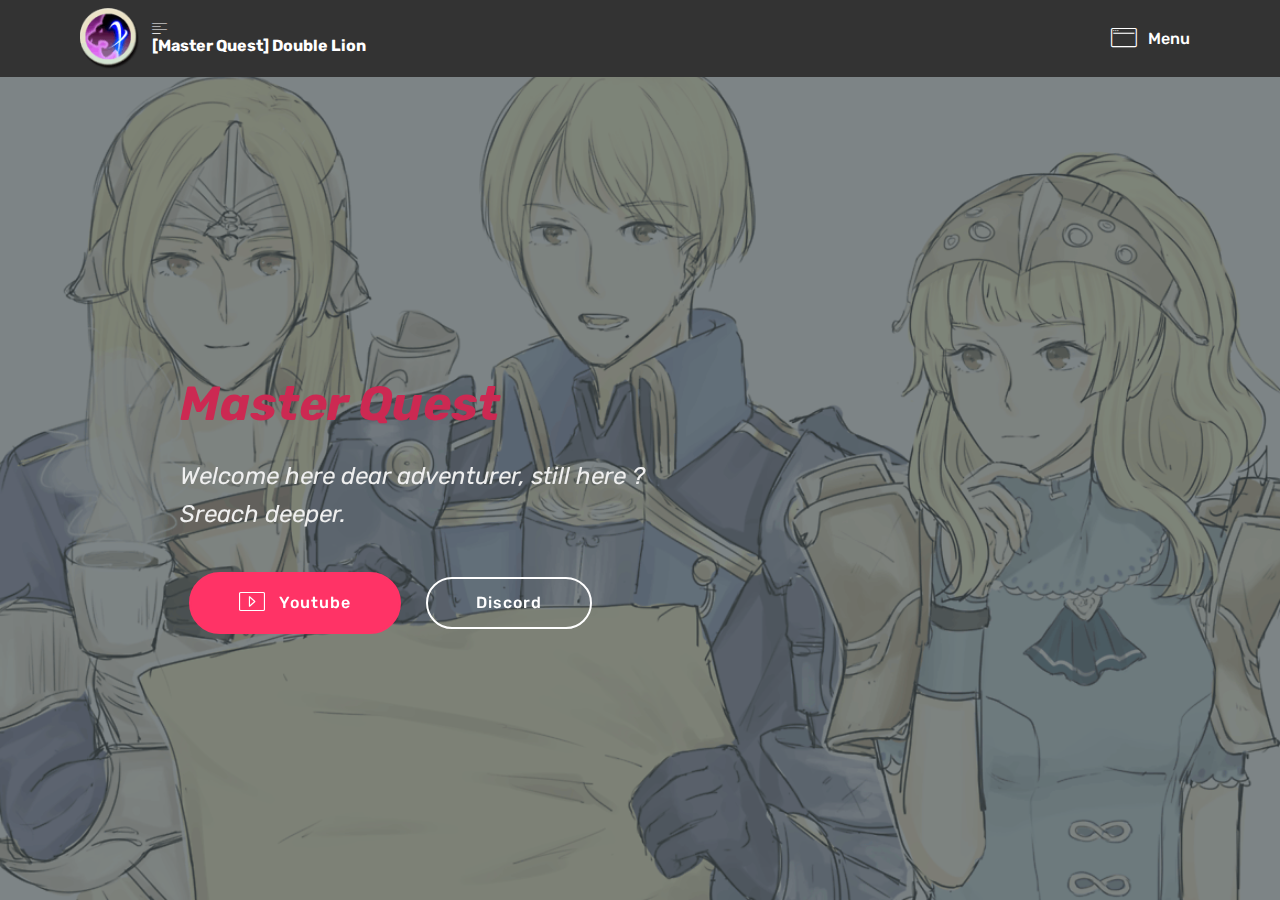
<file: index.html>
<!DOCTYPE html>
<html >
<head>
  <!-- Site made with Mobirise Website Builder v4.8.6, https://mobirise.com -->
  <meta charset="UTF-8">
  <meta http-equiv="X-UA-Compatible" content="IE=edge">
  <meta name="generator" content="Mobirise v4.8.6, mobirise.com">
  <meta name="viewport" content="width=device-width, initial-scale=1, minimum-scale=1">
  <link rel="shortcut icon" href="assets/images/504420585917382666-66x68.png" type="image/x-icon">
  <meta name="description" content="Change value to secret for discover it.">
  <title>[FEH] Łady Clair Society</title>
  <link rel="stylesheet" href="assets/web/assets/mobirise-icons/mobirise-icons.css">
  <link rel="stylesheet" href="assets/tether/tether.min.css">
  <link rel="stylesheet" href="assets/bootstrap/css/bootstrap.min.css">
  <link rel="stylesheet" href="assets/bootstrap/css/bootstrap-grid.min.css">
  <link rel="stylesheet" href="assets/bootstrap/css/bootstrap-reboot.min.css">
  <link rel="stylesheet" href="assets/animatecss/animate.min.css">
  <link rel="stylesheet" href="assets/dropdown/css/style.css">
  <link rel="stylesheet" href="assets/theme/css/style.css">
  <link rel="stylesheet" href="assets/mobirise/css/mbr-additional.css" type="text/css">
  
  
  
</head>
<body>
  <section class="menu cid-qTkzRZLJNu" once="menu" id="menu1-0">

    

    <nav class="navbar navbar-expand beta-menu navbar-dropdown align-items-center navbar-toggleable-sm">
        <button class="navbar-toggler navbar-toggler-right" type="button" data-toggle="collapse" data-target="#navbarSupportedContent" aria-controls="navbarSupportedContent" aria-expanded="false" aria-label="Toggle navigation">
            <div class="hamburger">
                <span></span>
                <span></span>
                <span></span>
                <span></span>
            </div>
        </button>
        <div class="menu-logo">
            <div class="navbar-brand">
                <span class="navbar-logo">
                    
                         <img src="assets/images/504420585917382666-66x68.png" alt="" title="Double Lion" style="height: 3.8rem;">
                    
                </span>
                <span class="navbar-caption-wrap"><a class="navbar-caption text-white display-4" href="https://mobirise.com"><span class="mbri-align-left mbr-iconfont mbr-iconfont-btn" style="font-size: 15px;"></span>[Master Quest] Double Lion</a></span>
            </div>
        </div>
        <div class="collapse navbar-collapse" id="navbarSupportedContent">
            <ul class="navbar-nav nav-dropdown nav-right" data-app-modern-menu="true"><li class="nav-item">
                    <a class="nav-link link text-white display-4" href="https://mobirise.com"><span class="mbri-browse mbr-iconfont mbr-iconfont-btn"></span>
                        
                        Menu</a>
                </li></ul>
            
        </div>
    </nav>
</section>

<section class="engine"><a href="https://mobirise.info/d">website maker</a></section><section class="cid-qTkA127IK8 mbr-fullscreen mbr-parallax-background" id="header2-1">

    

    <div class="mbr-overlay" style="opacity: 0.7; background-color: rgb(70, 80, 82);"></div>

    <div class="container align-center">
        <div class="row justify-content-md-center">
            <div class="mbr-white col-md-10">
                <h1 class="mbr-section-title mbr-bold pb-3 mbr-fonts-style display-2"><em><br></em><br><em>Master Quest</em></h1>
                
                <p class="mbr-text pb-3 mbr-fonts-style display-5"><em>Welcome here dear&nbsp;adventurer, still here ?<br>Sreach deeper.</em></p>
                <div class="mbr-section-btn"><a class="btn btn-md btn-secondary display-4" href="https://www.youtube.com/channel/UCG0dBOE-GJwShIqLTh3HEMg" target="_blank"><span class="mbri-video mbr-iconfont mbr-iconfont-btn"></span>Youtube</a> 
                    <a class="btn btn-md btn-white-outline display-4" href="https://discord.gg/qhp7ShF" target="_blank">Discord<br></a></div>
            </div>
        </div>
    </div>
    
</section>


  <script src="assets/web/assets/jquery/jquery.min.js"></script>
  <script src="assets/popper/popper.min.js"></script>
  <script src="assets/tether/tether.min.js"></script>
  <script src="assets/bootstrap/js/bootstrap.min.js"></script>
  <script src="assets/smoothscroll/smooth-scroll.js"></script>
  <script src="assets/touchswipe/jquery.touch-swipe.min.js"></script>
  <script src="assets/viewportchecker/jquery.viewportchecker.js"></script>
  <script src="assets/parallax/jarallax.min.js"></script>
  <script src="assets/dropdown/js/script.min.js"></script>
  <script src="assets/theme/js/script.js"></script>
  
  
 <div id="scrollToTop" class="scrollToTop mbr-arrow-up"><a style="text-align: center;"><i></i></a></div>
    <input name="animation" type="hidden">
  </body>
</html>
</file>
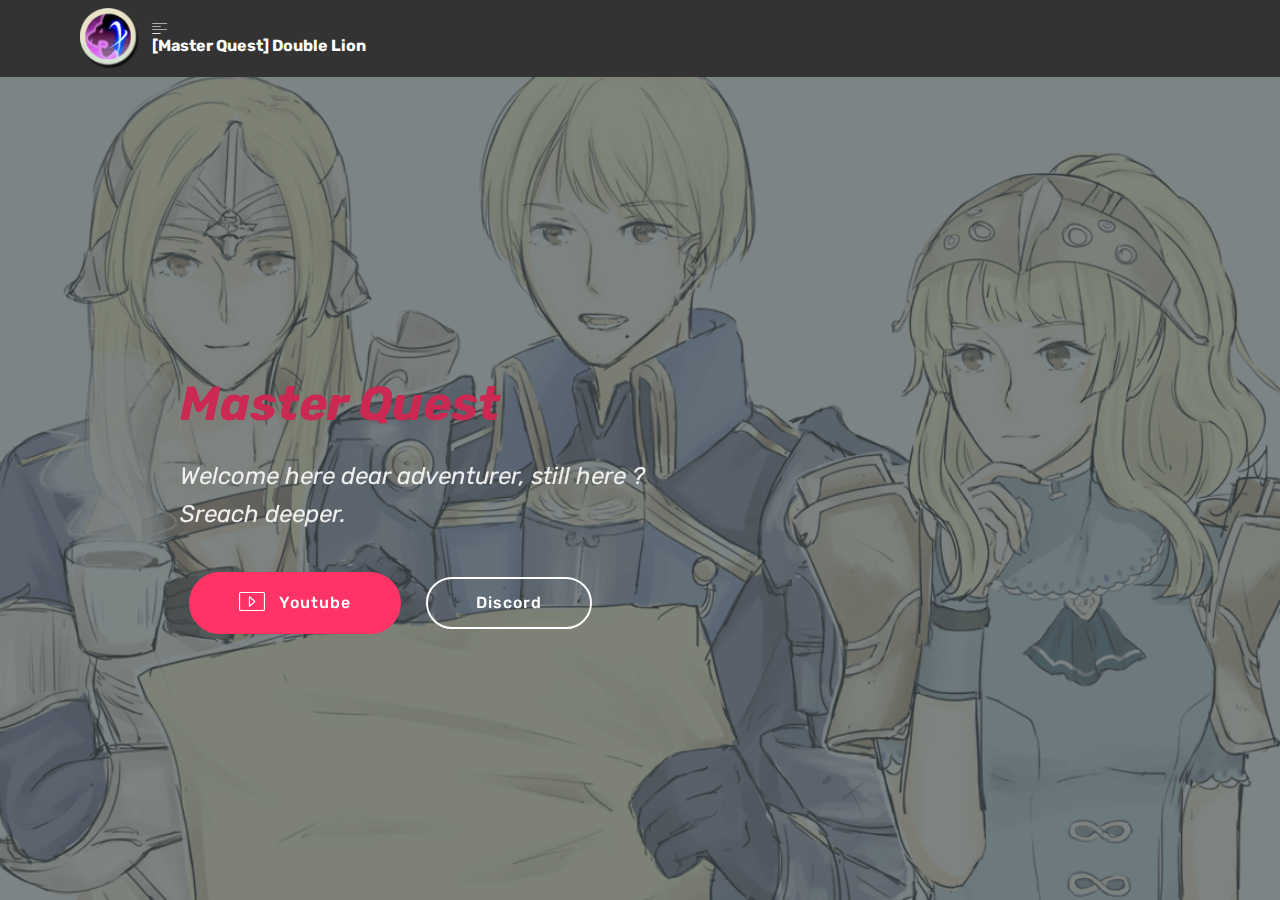
<file: false.html>
<!DOCTYPE html>
<html >
<head>
  <!-- Site made with Mobirise Website Builder v4.8.6, https://mobirise.com -->
  <meta charset="UTF-8">
  <meta http-equiv="X-UA-Compatible" content="IE=edge">
  <meta name="generator" content="Mobirise v4.8.6, mobirise.com">
  <meta name="viewport" content="width=device-width, initial-scale=1, minimum-scale=1">
  <link rel="shortcut icon" href="assets/images/504420585917382666-66x68.png" type="image/x-icon">
  <meta name="description" content="-
-
-
-
-
-
-
-
-
-
-
-
-
-
-
-
-
-
-
-
-
-
-
-
-
-
-
-
-
-
-
-
-
-
-
-
-
-
-
-
-
-
-
-
-
-
-
-
-
-
-
-
-
-
-
-
-
-
-
-
-
-
-
-
-
-
-
-
-
-
-
-
-
-
-
-
-
-
-
-
-
-
Change the value false to true for discover some secrets">
  <title>[FEH] Łady Clair Society</title>
  <link rel="stylesheet" href="assets/web/assets/mobirise-icons/mobirise-icons.css">
  <link rel="stylesheet" href="assets/tether/tether.min.css">
  <link rel="stylesheet" href="assets/bootstrap/css/bootstrap.min.css">
  <link rel="stylesheet" href="assets/bootstrap/css/bootstrap-grid.min.css">
  <link rel="stylesheet" href="assets/bootstrap/css/bootstrap-reboot.min.css">
  <link rel="stylesheet" href="assets/animatecss/animate.min.css">
  <link rel="stylesheet" href="assets/dropdown/css/style.css">
  <link rel="stylesheet" href="assets/theme/css/style.css">
  <link rel="stylesheet" href="assets/mobirise/css/mbr-additional.css" type="text/css">
  
  
  
</head>
<body>
  <section class="menu cid-qTkzRZLJNu" once="menu" id="menu1-0">

    

    <nav class="navbar navbar-expand beta-menu navbar-dropdown align-items-center navbar-toggleable-sm">
        <button class="navbar-toggler navbar-toggler-right" type="button" data-toggle="collapse" data-target="#navbarSupportedContent" aria-controls="navbarSupportedContent" aria-expanded="false" aria-label="Toggle navigation">
            <div class="hamburger">
                <span></span>
                <span></span>
                <span></span>
                <span></span>
            </div>
        </button>
        <div class="menu-logo">
            <div class="navbar-brand">
                <span class="navbar-logo">
                    
                         <img src="assets/images/504420585917382666-66x68.png" alt="" title="Double Lion" style="height: 3.8rem;">
                    
                </span>
                <span class="navbar-caption-wrap"><a class="navbar-caption text-white display-4" href="false.html"><span class="mbri-align-left mbr-iconfont mbr-iconfont-btn" style="font-size: 15px;"></span>[Master Quest] Double Lion</a></span>
            </div>
        </div>
        <div class="collapse navbar-collapse" id="navbarSupportedContent">
            
            
        </div>
    </nav>
</section>

<section class="engine"><a href="https://mobirise.info/z">best html templates</a></section><section class="cid-qTkA127IK8 mbr-fullscreen mbr-parallax-background" id="header2-1">

    

    <div class="mbr-overlay" style="opacity: 0.7; background-color: rgb(70, 80, 82);"></div>

    <div class="container align-center">
        <div class="row justify-content-md-center">
            <div class="mbr-white col-md-10">
                <h1 class="mbr-section-title mbr-bold pb-3 mbr-fonts-style display-2"><em><br></em><br><em>Master Quest</em></h1>
                
                <p class="mbr-text pb-3 mbr-fonts-style display-5"><em>Welcome here dear&nbsp;adventurer, still here ?<br>Sreach deeper.</em></p>
                <div class="mbr-section-btn"><a class="btn btn-md btn-secondary display-4" href="https://www.youtube.com/channel/UCG0dBOE-GJwShIqLTh3HEMg" target="_blank"><span class="mbri-video mbr-iconfont mbr-iconfont-btn"></span>Youtube</a> 
                    <a class="btn btn-md btn-white-outline display-4" href="https://discord.gg/qhp7ShF" target="_blank">Discord<br></a></div>
            </div>
        </div>
    </div>
    
</section>


  <script src="assets/web/assets/jquery/jquery.min.js"></script>
  <script src="assets/popper/popper.min.js"></script>
  <script src="assets/tether/tether.min.js"></script>
  <script src="assets/bootstrap/js/bootstrap.min.js"></script>
  <script src="assets/smoothscroll/smooth-scroll.js"></script>
  <script src="assets/touchswipe/jquery.touch-swipe.min.js"></script>
  <script src="assets/viewportchecker/jquery.viewportchecker.js"></script>
  <script src="assets/parallax/jarallax.min.js"></script>
  <script src="assets/dropdown/js/script.min.js"></script>
  <script src="assets/theme/js/script.js"></script>
  
  
 <div id="scrollToTop" class="scrollToTop mbr-arrow-up"><a style="text-align: center;"><i></i></a></div>
    <input name="animation" type="hidden">
  </body>
</html>
</file>
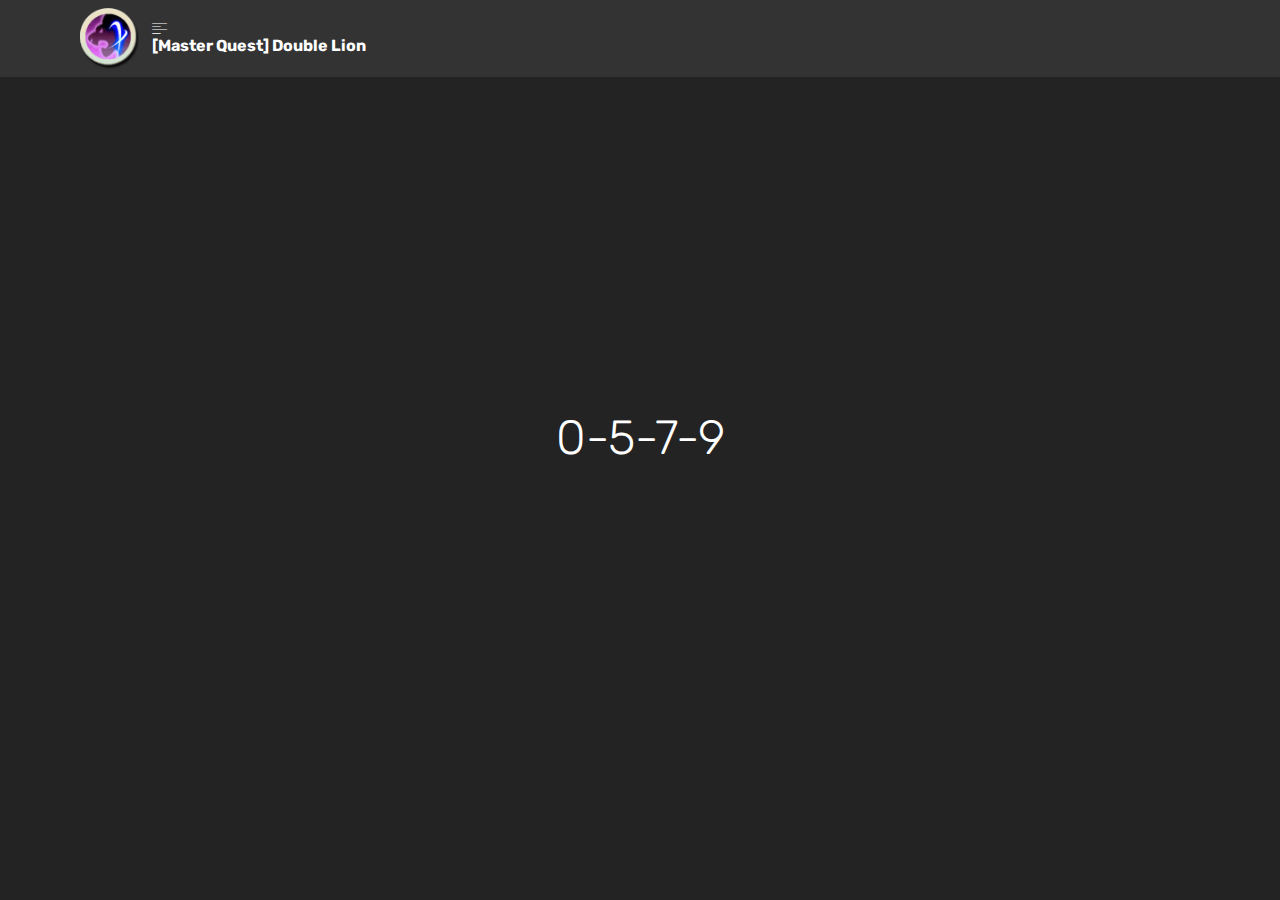
<file: secret.html>
<!DOCTYPE html>
<html >
<head>
  <!-- Site made with Mobirise Website Builder v4.8.6, https://mobirise.com -->
  <meta charset="UTF-8">
  <meta http-equiv="X-UA-Compatible" content="IE=edge">
  <meta name="generator" content="Mobirise v4.8.6, mobirise.com">
  <meta name="viewport" content="width=device-width, initial-scale=1, minimum-scale=1">
  <link rel="shortcut icon" href="assets/images/504420585917382666-66x68.png" type="image/x-icon">
  <meta name="description" content="">
  <title>Secret Message</title>
  <link rel="stylesheet" href="assets/web/assets/mobirise-icons/mobirise-icons.css">
  <link rel="stylesheet" href="assets/tether/tether.min.css">
  <link rel="stylesheet" href="assets/bootstrap/css/bootstrap.min.css">
  <link rel="stylesheet" href="assets/bootstrap/css/bootstrap-grid.min.css">
  <link rel="stylesheet" href="assets/bootstrap/css/bootstrap-reboot.min.css">
  <link rel="stylesheet" href="assets/animatecss/animate.min.css">
  <link rel="stylesheet" href="assets/dropdown/css/style.css">
  <link rel="stylesheet" href="assets/theme/css/style.css">
  <link rel="stylesheet" href="assets/mobirise/css/mbr-additional.css" type="text/css">
  
  
  
</head>
<body>
  <section class="menu cid-qTkzRZLJNu" once="menu" id="menu1-3">

    

    <nav class="navbar navbar-expand beta-menu navbar-dropdown align-items-center navbar-toggleable-sm">
        <button class="navbar-toggler navbar-toggler-right" type="button" data-toggle="collapse" data-target="#navbarSupportedContent" aria-controls="navbarSupportedContent" aria-expanded="false" aria-label="Toggle navigation">
            <div class="hamburger">
                <span></span>
                <span></span>
                <span></span>
                <span></span>
            </div>
        </button>
        <div class="menu-logo">
            <div class="navbar-brand">
                <span class="navbar-logo">
                    
                         <img src="assets/images/504420585917382666-66x68.png" alt="" title="Double Lion" style="height: 3.8rem;">
                    
                </span>
                <span class="navbar-caption-wrap"><a class="navbar-caption text-white display-4" href="https://mobirise.com"><span class="mbri-align-left mbr-iconfont mbr-iconfont-btn" style="font-size: 15px;"></span>[Master Quest] Double Lion</a></span>
            </div>
        </div>
        <div class="collapse navbar-collapse" id="navbarSupportedContent">
            
            
        </div>
    </nav>
</section>

<section class="engine"><a href="https://mobirise.info/e">make your own website for free</a></section><section class="cid-r7rgdTg9UA mbr-fullscreen" id="header2-d">

    

    

    <div class="container align-center">
        <div class="row justify-content-md-center">
            <div class="mbr-white col-md-10">
                
                <h3 class="mbr-section-subtitle align-center mbr-light pb-3 mbr-fonts-style display-2">0-5-7-9</h3>
                
                
            </div>
        </div>
    </div>
    
</section>


  <script src="assets/web/assets/jquery/jquery.min.js"></script>
  <script src="assets/popper/popper.min.js"></script>
  <script src="assets/tether/tether.min.js"></script>
  <script src="assets/bootstrap/js/bootstrap.min.js"></script>
  <script src="assets/viewportchecker/jquery.viewportchecker.js"></script>
  <script src="assets/dropdown/js/script.min.js"></script>
  <script src="assets/touchswipe/jquery.touch-swipe.min.js"></script>
  <script src="assets/smoothscroll/smooth-scroll.js"></script>
  <script src="assets/theme/js/script.js"></script>
  
  
 <div id="scrollToTop" class="scrollToTop mbr-arrow-up"><a style="text-align: center;"><i></i></a></div>
    <input name="animation" type="hidden">
  </body>
</html>
</file>
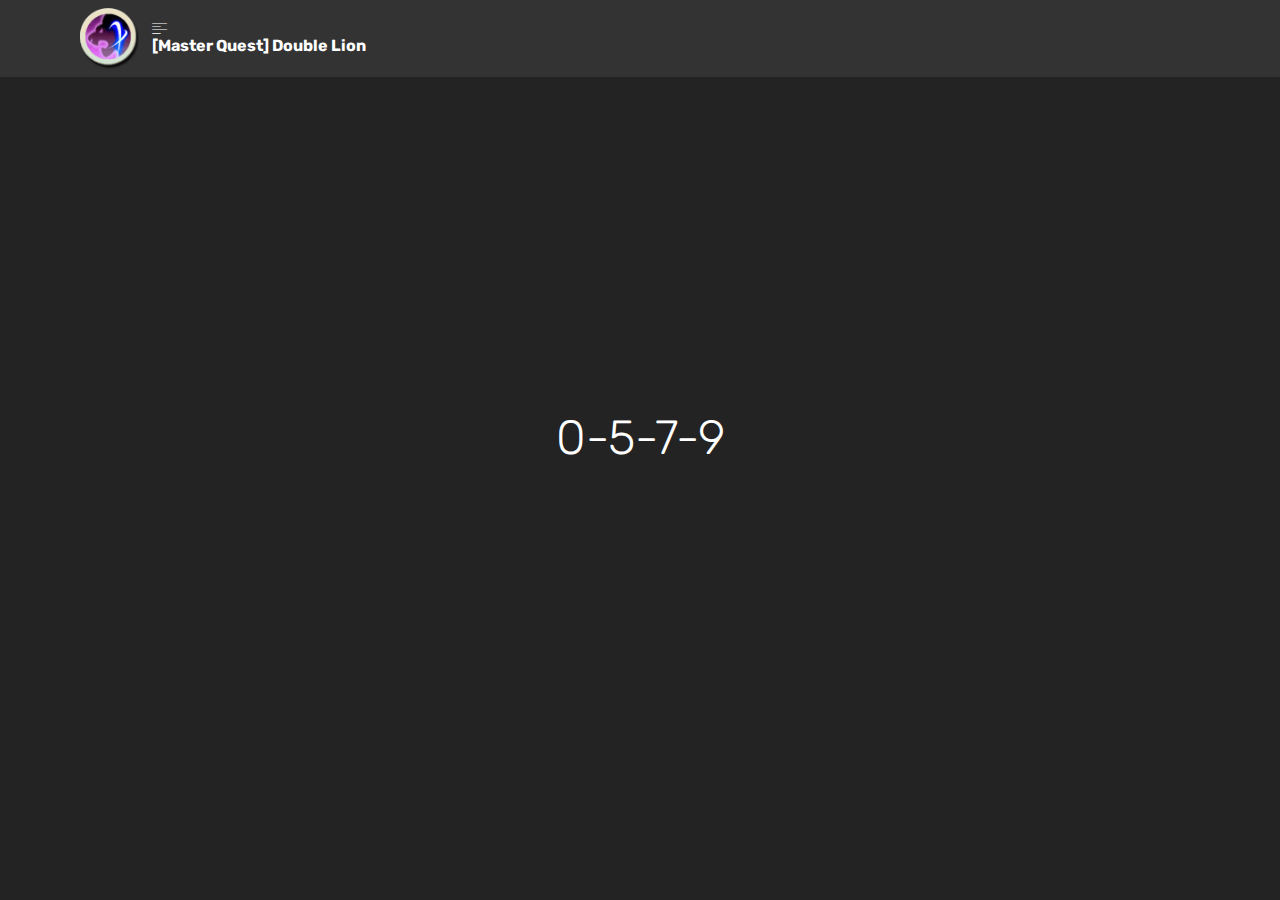
<file: true.html>
<!DOCTYPE html>
<html >
<head>
  <!-- Site made with Mobirise Website Builder v4.8.6, https://mobirise.com -->
  <meta charset="UTF-8">
  <meta http-equiv="X-UA-Compatible" content="IE=edge">
  <meta name="generator" content="Mobirise v4.8.6, mobirise.com">
  <meta name="viewport" content="width=device-width, initial-scale=1, minimum-scale=1">
  <link rel="shortcut icon" href="assets/images/504420585917382666-66x68.png" type="image/x-icon">
  <meta name="description" content="-
-
-
-
-
-
-
-
-
-
-
-
-
-
-
-
-
-
-
-
-
-
-
-
-
-
-
-
-
-
-
-
-
-
-
-
-
-
-
-
-
-
-
-
-
-
-
-
-
-
-
-
-
-
-
-
-
-
-
-
-
-
-
-
-
-
-
-
-
-
-
-
-
-
-
-
-
-
-
-
-
-
You find this message, I'm proud of you Hero !
Here your reward  httpsmega.nz#!BQ9FkITS
I give you a part of the Goddess power, this file allow you to change the settings of the Master-Key

You can change data of this file as youg as you respect the rules.
You can change it whenever you want and as you want.
When you are done with your changes, send the file to me. (or just a screen)">
  <title>Secret Message</title>
  <link rel="stylesheet" href="assets/web/assets/mobirise-icons/mobirise-icons.css">
  <link rel="stylesheet" href="assets/tether/tether.min.css">
  <link rel="stylesheet" href="assets/bootstrap/css/bootstrap.min.css">
  <link rel="stylesheet" href="assets/bootstrap/css/bootstrap-grid.min.css">
  <link rel="stylesheet" href="assets/bootstrap/css/bootstrap-reboot.min.css">
  <link rel="stylesheet" href="assets/animatecss/animate.min.css">
  <link rel="stylesheet" href="assets/dropdown/css/style.css">
  <link rel="stylesheet" href="assets/theme/css/style.css">
  <link rel="stylesheet" href="assets/mobirise/css/mbr-additional.css" type="text/css">
  
  
  
</head>
<body>
  <section class="menu cid-qTkzRZLJNu" once="menu" id="menu1-3">

    

    <nav class="navbar navbar-expand beta-menu navbar-dropdown align-items-center navbar-toggleable-sm">
        <button class="navbar-toggler navbar-toggler-right" type="button" data-toggle="collapse" data-target="#navbarSupportedContent" aria-controls="navbarSupportedContent" aria-expanded="false" aria-label="Toggle navigation">
            <div class="hamburger">
                <span></span>
                <span></span>
                <span></span>
                <span></span>
            </div>
        </button>
        <div class="menu-logo">
            <div class="navbar-brand">
                <span class="navbar-logo">
                    
                         <img src="assets/images/504420585917382666-66x68.png" alt="" title="Double Lion" style="height: 3.8rem;">
                    
                </span>
                <span class="navbar-caption-wrap"><a class="navbar-caption text-white display-4" href="false.html"><span class="mbri-align-left mbr-iconfont mbr-iconfont-btn" style="font-size: 15px;"></span>[Master Quest] Double Lion</a></span>
            </div>
        </div>
        <div class="collapse navbar-collapse" id="navbarSupportedContent">
            
            
        </div>
    </nav>
</section>

<section class="engine"><a href="https://mobirise.info/z">best html templates</a></section><section class="cid-r7rgdTg9UA mbr-fullscreen" id="header2-d">

    

    

    <div class="container align-center">
        <div class="row justify-content-md-center">
            <div class="mbr-white col-md-10">
                
                <h3 class="mbr-section-subtitle align-center mbr-light pb-3 mbr-fonts-style display-2">0-5-7-9</h3>
                
                
            </div>
        </div>
    </div>
    
</section>


  <script src="assets/web/assets/jquery/jquery.min.js"></script>
  <script src="assets/popper/popper.min.js"></script>
  <script src="assets/tether/tether.min.js"></script>
  <script src="assets/bootstrap/js/bootstrap.min.js"></script>
  <script src="assets/viewportchecker/jquery.viewportchecker.js"></script>
  <script src="assets/dropdown/js/script.min.js"></script>
  <script src="assets/touchswipe/jquery.touch-swipe.min.js"></script>
  <script src="assets/smoothscroll/smooth-scroll.js"></script>
  <script src="assets/theme/js/script.js"></script>
  
  
 <div id="scrollToTop" class="scrollToTop mbr-arrow-up"><a style="text-align: center;"><i></i></a></div>
    <input name="animation" type="hidden">
  </body>
</html>
</file>
<file: assets/web/assets/mobirise-icons/mobirise-icons.css>
@font-face {
  font-family: 'MobiriseIcons';
  src:  url('mobirise-icons.eot?spat4u');
  src:  url('mobirise-icons.eot?spat4u#iefix') format('embedded-opentype'),
    url('mobirise-icons.ttf?spat4u') format('truetype'),
    url('mobirise-icons.woff?spat4u') format('woff'),
    url('mobirise-icons.svg?spat4u#MobiriseIcons') format('svg');
  font-weight: normal;
  font-style: normal;
}

[class^="mbri-"], [class*=" mbri-"] {
  /* use !important to prevent issues with browser extensions that change fonts */
  font-family: MobiriseIcons !important;
  speak: none;
  font-style: normal;
  font-weight: normal;
  font-variant: normal;
  text-transform: none;
  line-height: 1;

  /* Better Font Rendering =========== */
  -webkit-font-smoothing: antialiased;
  -moz-osx-font-smoothing: grayscale;
}

.mbri-add-submenu:before {
  content: "\e900";
}
.mbri-alert:before {
  content: "\e901";
}
.mbri-align-center:before {
  content: "\e902";
}
.mbri-align-justify:before {
  content: "\e903";
}
.mbri-align-left:before {
  content: "\e904";
}
.mbri-align-right:before {
  content: "\e905";
}
.mbri-android:before {
  content: "\e906";
}
.mbri-apple:before {
  content: "\e907";
}
.mbri-arrow-down:before {
  content: "\e908";
}
.mbri-arrow-next:before {
  content: "\e909";
}
.mbri-arrow-prev:before {
  content: "\e90a";
}
.mbri-arrow-up:before {
  content: "\e90b";
}
.mbri-bold:before {
  content: "\e90c";
}
.mbri-bookmark:before {
  content: "\e90d";
}
.mbri-bootstrap:before {
  content: "\e90e";
}
.mbri-briefcase:before {
  content: "\e90f";
}
.mbri-browse:before {
  content: "\e910";
}
.mbri-bulleted-list:before {
  content: "\e911";
}
.mbri-calendar:before {
  content: "\e912";
}
.mbri-camera:before {
  content: "\e913";
}
.mbri-cart-add:before {
  content: "\e914";
}
.mbri-cart-full:before {
  content: "\e915";
}
.mbri-cash:before {
  content: "\e916";
}
.mbri-change-style:before {
  content: "\e917";
}
.mbri-chat:before {
  content: "\e918";
}
.mbri-clock:before {
  content: "\e919";
}
.mbri-close:before {
  content: "\e91a";
}
.mbri-cloud:before {
  content: "\e91b";
}
.mbri-code:before {
  content: "\e91c";
}
.mbri-contact-form:before {
  content: "\e91d";
}
.mbri-credit-card:before {
  content: "\e91e";
}
.mbri-cursor-click:before {
  content: "\e91f";
}
.mbri-cust-feedback:before {
  content: "\e920";
}
.mbri-database:before {
  content: "\e921";
}
.mbri-delivery:before {
  content: "\e922";
}
.mbri-desktop:before {
  content: "\e923";
}
.mbri-devices:before {
  content: "\e924";
}
.mbri-down:before {
  content: "\e925";
}
.mbri-download:before {
  content: "\e989";
}
.mbri-drag-n-drop:before {
  content: "\e927";
}
.mbri-drag-n-drop2:before {
  content: "\e928";
}
.mbri-edit:before {
  content: "\e929";
}
.mbri-edit2:before {
  content: "\e92a";
}
.mbri-error:before {
  content: "\e92b";
}
.mbri-extension:before {
  content: "\e92c";
}
.mbri-features:before {
  content: "\e92d";
}
.mbri-file:before {
  content: "\e92e";
}
.mbri-flag:before {
  content: "\e92f";
}
.mbri-folder:before {
  content: "\e930";
}
.mbri-gift:before {
  content: "\e931";
}
.mbri-github:before {
  content: "\e932";
}
.mbri-globe:before {
  content: "\e933";
}
.mbri-globe-2:before {
  content: "\e934";
}
.mbri-growing-chart:before {
  content: "\e935";
}
.mbri-hearth:before {
  content: "\e936";
}
.mbri-help:before {
  content: "\e937";
}
.mbri-home:before {
  content: "\e938";
}
.mbri-hot-cup:before {
  content: "\e939";
}
.mbri-idea:before {
  content: "\e93a";
}
.mbri-image-gallery:before {
  content: "\e93b";
}
.mbri-image-slider:before {
  content: "\e93c";
}
.mbri-info:before {
  content: "\e93d";
}
.mbri-italic:before {
  content: "\e93e";
}
.mbri-key:before {
  content: "\e93f";
}
.mbri-laptop:before {
  content: "\e940";
}
.mbri-layers:before {
  content: "\e941";
}
.mbri-left-right:before {
  content: "\e942";
}
.mbri-left:before {
  content: "\e943";
}
.mbri-letter:before {
  content: "\e944";
}
.mbri-like:before {
  content: "\e945";
}
.mbri-link:before {
  content: "\e946";
}
.mbri-lock:before {
  content: "\e947";
}
.mbri-login:before {
  content: "\e948";
}
.mbri-logout:before {
  content: "\e949";
}
.mbri-magic-stick:before {
  content: "\e94a";
}
.mbri-map-pin:before {
  content: "\e94b";
}
.mbri-menu:before {
  content: "\e94c";
}
.mbri-mobile:before {
  content: "\e94d";
}
.mbri-mobile2:before {
  content: "\e94e";
}
.mbri-mobirise:before {
  content: "\e94f";
}
.mbri-more-horizontal:before {
  content: "\e950";
}
.mbri-more-vertical:before {
  content: "\e951";
}
.mbri-music:before {
  content: "\e952";
}
.mbri-new-file:before {
  content: "\e953";
}
.mbri-numbered-list:before {
  content: "\e954";
}
.mbri-opened-folder:before {
  content: "\e955";
}
.mbri-pages:before {
  content: "\e956";
}
.mbri-paper-plane:before {
  content: "\e957";
}
.mbri-paperclip:before {
  content: "\e958";
}
.mbri-photo:before {
  content: "\e959";
}
.mbri-photos:before {
  content: "\e95a";
}
.mbri-pin:before {
  content: "\e95b";
}
.mbri-play:before {
  content: "\e95c";
}
.mbri-plus:before {
  content: "\e95d";
}
.mbri-preview:before {
  content: "\e95e";
}
.mbri-print:before {
  content: "\e95f";
}
.mbri-protect:before {
  content: "\e960";
}
.mbri-question:before {
  content: "\e961";
}
.mbri-quote-left:before {
  content: "\e962";
}
.mbri-quote-right:before {
  content: "\e963";
}
.mbri-refresh:before {
  content: "\e964";
}
.mbri-responsive:before {
  content: "\e965";
}
.mbri-right:before {
  content: "\e966";
}
.mbri-rocket:before {
  content: "\e967";
}
.mbri-sad-face:before {
  content: "\e968";
}
.mbri-sale:before {
  content: "\e969";
}
.mbri-save:before {
  content: "\e96a";
}
.mbri-search:before {
  content: "\e96b";
}
.mbri-setting:before {
  content: "\e96c";
}
.mbri-setting2:before {
  content: "\e96d";
}
.mbri-setting3:before {
  content: "\e96e";
}
.mbri-share:before {
  content: "\e96f";
}
.mbri-shopping-bag:before {
  content: "\e970";
}
.mbri-shopping-basket:before {
  content: "\e971";
}
.mbri-shopping-cart:before {
  content: "\e972";
}
.mbri-sites:before {
  content: "\e973";
}
.mbri-smile-face:before {
  content: "\e974";
}
.mbri-speed:before {
  content: "\e975";
}
.mbri-star:before {
  content: "\e976";
}
.mbri-success:before {
  content: "\e977";
}
.mbri-sun:before {
  content: "\e978";
}
.mbri-sun2:before {
  content: "\e979";
}
.mbri-tablet:before {
  content: "\e97a";
}
.mbri-tablet-vertical:before {
  content: "\e97b";
}
.mbri-target:before {
  content: "\e97c";
}
.mbri-timer:before {
  content: "\e97d";
}
.mbri-to-ftp:before {
  content: "\e97e";
}
.mbri-to-local-drive:before {
  content: "\e97f";
}
.mbri-touch-swipe:before {
  content: "\e980";
}
.mbri-touch:before {
  content: "\e981";
}
.mbri-trash:before {
  content: "\e982";
}
.mbri-underline:before {
  content: "\e983";
}
.mbri-unlink:before {
  content: "\e984";
}
.mbri-unlock:before {
  content: "\e985";
}
.mbri-up-down:before {
  content: "\e986";
}
.mbri-up:before {
  content: "\e987";
}
.mbri-update:before {
  content: "\e988";
}
.mbri-upload:before {
 content: "\e926"; 
}
.mbri-user:before {
  content: "\e98a";
}
.mbri-user2:before {
  content: "\e98b";
}
.mbri-users:before {
  content: "\e98c";
}
.mbri-video:before {
  content: "\e98d";
}
.mbri-video-play:before {
  content: "\e98e";
}
.mbri-watch:before {
  content: "\e98f";
}
.mbri-website-theme:before {
  content: "\e990";
}
.mbri-wifi:before {
  content: "\e991";
}
.mbri-windows:before {
  content: "\e992";
}
.mbri-zoom-out:before {
  content: "\e993";
}
.mbri-redo:before {
  content: "\e994";
}
.mbri-undo:before {
  content: "\e995";
}
</file>
<file: assets/dropdown/css/style.css>
.navbar-dropdown {
  left: 0;
  padding: 0;
  position: absolute;
  right: 0;
  top: 0;
  transition: all 0.45s ease;
  z-index: 1030;
  background: #282828; }
  .navbar-dropdown .navbar-logo {
    margin-right: 0.8rem;
    transition: margin 0.3s ease-in-out;
    vertical-align: middle; }
    .navbar-dropdown .navbar-logo img {
      height: 3.125rem;
      transition: all 0.3s ease-in-out; }
    .navbar-dropdown .navbar-logo.mbr-iconfont {
      font-size: 3.125rem;
      line-height: 3.125rem; }
  .navbar-dropdown .navbar-caption {
    font-weight: 700;
    white-space: normal;
    vertical-align: -4px;
    line-height: 3.125rem !important; }
    .navbar-dropdown .navbar-caption, .navbar-dropdown .navbar-caption:hover {
      color: inherit;
      text-decoration: none; }
  .navbar-dropdown .mbr-iconfont + .navbar-caption {
    vertical-align: -1px; }
  .navbar-dropdown.navbar-fixed-top {
    position: fixed; }
  .navbar-dropdown .navbar-brand span {
    vertical-align: -4px; }
  .navbar-dropdown.bg-color.transparent {
    background: none; }
  .navbar-dropdown.navbar-short .navbar-brand {
    padding: 0.625rem 0; }
    .navbar-dropdown.navbar-short .navbar-brand span {
      vertical-align: -1px; }
  .navbar-dropdown.navbar-short .navbar-caption {
    line-height: 2.375rem !important;
    vertical-align: -2px; }
  .navbar-dropdown.navbar-short .navbar-logo {
    margin-right: 0.5rem; }
    .navbar-dropdown.navbar-short .navbar-logo img {
      height: 2.375rem; }
    .navbar-dropdown.navbar-short .navbar-logo.mbr-iconfont {
      font-size: 2.375rem;
      line-height: 2.375rem; }
  .navbar-dropdown.navbar-short .mbr-table-cell {
    height: 3.625rem; }
  .navbar-dropdown .navbar-close {
    left: 0.6875rem;
    position: fixed;
    top: 0.75rem;
    z-index: 1000; }
  .navbar-dropdown .hamburger-icon {
    content: "";
    display: inline-block;
    vertical-align: middle;
    width: 16px;
    -webkit-box-shadow: 0 -6px 0 1px #282828,0 0 0 1px #282828,0 6px 0 1px #282828;
    -moz-box-shadow: 0 -6px 0 1px #282828,0 0 0 1px #282828,0 6px 0 1px #282828;
    box-shadow: 0 -6px 0 1px #282828,0 0 0 1px #282828,0 6px 0 1px #282828; }

.dropdown-menu .dropdown-toggle[data-toggle="dropdown-submenu"]::after {
  border-bottom: 0.35em solid transparent;
  border-left: 0.35em solid;
  border-right: 0;
  border-top: 0.35em solid transparent;
  margin-left: 0.3rem; }

.dropdown-menu .dropdown-item:focus {
  outline: 0; }

.nav-dropdown {
  font-size: 0.75rem;
  font-weight: 500;
  height: auto !important; }
  .nav-dropdown .nav-btn {
    padding-left: 1rem; }
  .nav-dropdown .link {
    margin: .667em 1.667em;
    font-weight: 500;
    padding: 0;
    transition: color .2s ease-in-out; }
    .nav-dropdown .link.dropdown-toggle {
      margin-right: 2.583em; }
      .nav-dropdown .link.dropdown-toggle::after {
        margin-left: .25rem;
        border-top: 0.35em solid;
        border-right: 0.35em solid transparent;
        border-left: 0.35em solid transparent;
        border-bottom: 0; }
      .nav-dropdown .link.dropdown-toggle[aria-expanded="true"] {
        margin: 0;
        padding: 0.667em 3.263em  0.667em 1.667em; }
  .nav-dropdown .link::after,
  .nav-dropdown .dropdown-item::after {
    color: inherit; }
  .nav-dropdown .btn {
    font-size: 0.75rem;
    font-weight: 700;
    letter-spacing: 0;
    margin-bottom: 0;
    padding-left: 1.25rem;
    padding-right: 1.25rem; }
  .nav-dropdown .dropdown-menu {
    border-radius: 0;
    border: 0;
    left: 0;
    margin: 0;
    padding-bottom: 1.25rem;
    padding-top: 1.25rem;
    position: relative; }
  .nav-dropdown .dropdown-submenu {
    margin-left: 0.125rem;
    top: 0; }
  .nav-dropdown .dropdown-item {
    font-weight: 500;
    line-height: 2;
    padding: 0.3846em 4.615em 0.3846em 1.5385em;
    position: relative;
    transition: color .2s ease-in-out, background-color .2s ease-in-out; }
    .nav-dropdown .dropdown-item::after {
      margin-top: -0.3077em;
      position: absolute;
      right: 1.1538em;
      top: 50%; }
    .nav-dropdown .dropdown-item:focus, .nav-dropdown .dropdown-item:hover {
      background: none; }

@media (max-width: 767px) {
  .nav-dropdown.navbar-toggleable-sm {
    bottom: 0;
    display: none;
    left: 0;
    overflow-x: hidden;
    position: fixed;
    top: 0;
    transform: translateX(-100%);
    -ms-transform: translateX(-100%);
    -webkit-transform: translateX(-100%);
    width: 18.75rem;
    z-index: 999; } }
.nav-dropdown.navbar-toggleable-xl {
  bottom: 0;
  display: none;
  left: 0;
  overflow-x: hidden;
  position: fixed;
  top: 0;
  transform: translateX(-100%);
  -ms-transform: translateX(-100%);
  -webkit-transform: translateX(-100%);
  width: 18.75rem;
  z-index: 999; }

.nav-dropdown-sm {
  display: block !important;
  overflow-x: hidden;
  overflow: auto;
  padding-top: 3.875rem; }
  .nav-dropdown-sm::after {
    content: "";
    display: block;
    height: 3rem;
    width: 100%; }
  .nav-dropdown-sm.collapse.in ~ .navbar-close {
    display: block !important; }
  .nav-dropdown-sm.collapsing, .nav-dropdown-sm.collapse.in {
    transform: translateX(0);
    -ms-transform: translateX(0);
    -webkit-transform: translateX(0);
    transition: all 0.25s ease-out;
    -webkit-transition: all 0.25s ease-out;
    background: #282828; }
  .nav-dropdown-sm.collapsing[aria-expanded="false"] {
    transform: translateX(-100%);
    -ms-transform: translateX(-100%);
    -webkit-transform: translateX(-100%); }
  .nav-dropdown-sm .nav-item {
    display: block;
    margin-left: 0 !important;
    padding-left: 0; }
  .nav-dropdown-sm .link,
  .nav-dropdown-sm .dropdown-item {
    border-top: 1px dotted rgba(255, 255, 255, 0.1);
    font-size: 0.8125rem;
    line-height: 1.6;
    margin: 0 !important;
    padding: 0.875rem 2.4rem 0.875rem 1.5625rem !important;
    position: relative;
    white-space: normal; }
    .nav-dropdown-sm .link:focus, .nav-dropdown-sm .link:hover,
    .nav-dropdown-sm .dropdown-item:focus,
    .nav-dropdown-sm .dropdown-item:hover {
      background: rgba(0, 0, 0, 0.2) !important;
      color: #c0a375; }
  .nav-dropdown-sm .nav-btn {
    position: relative;
    padding: 1.5625rem 1.5625rem 0 1.5625rem; }
    .nav-dropdown-sm .nav-btn::before {
      border-top: 1px dotted rgba(255, 255, 255, 0.1);
      content: "";
      left: 0;
      position: absolute;
      top: 0;
      width: 100%; }
    .nav-dropdown-sm .nav-btn + .nav-btn {
      padding-top: 0.625rem; }
      .nav-dropdown-sm .nav-btn + .nav-btn::before {
        display: none; }
  .nav-dropdown-sm .btn {
    padding: 0.625rem 0; }
  .nav-dropdown-sm .dropdown-toggle[data-toggle="dropdown-submenu"]::after {
    margin-left: .25rem;
    border-top: 0.35em solid;
    border-right: 0.35em solid transparent;
    border-left: 0.35em solid transparent;
    border-bottom: 0; }
  .nav-dropdown-sm .dropdown-toggle[data-toggle="dropdown-submenu"][aria-expanded="true"]::after {
    border-top: 0;
    border-right: 0.35em solid transparent;
    border-left: 0.35em solid transparent;
    border-bottom: 0.35em solid; }
  .nav-dropdown-sm .dropdown-menu {
    margin: 0;
    padding: 0;
    position: relative;
    top: 0;
    left: 0;
    width: 100%;
    border: 0;
    float: none;
    border-radius: 0;
    background: none; }
  .nav-dropdown-sm .dropdown-submenu {
    left: 100%;
    margin-left: 0.125rem;
    margin-top: -1.25rem;
    top: 0; }

.navbar-toggleable-sm .nav-dropdown .dropdown-menu {
  position: absolute; }

.navbar-toggleable-sm .nav-dropdown .dropdown-submenu {
  left: 100%;
  margin-left: 0.125rem;
  margin-top: -1.25rem;
  top: 0; }

.navbar-toggleable-sm.opened .nav-dropdown .dropdown-menu {
  position: relative; }

.navbar-toggleable-sm.opened .nav-dropdown .dropdown-submenu {
  left: 0;
  margin-left: 00rem;
  margin-top: 0rem;
  top: 0; }

.is-builder .nav-dropdown.collapsing {
  transition: none !important; }

/*# sourceMappingURL=style.css.map */
</file>
<file: assets/theme/css/style.css>
/*!
 * Mobirise v4 theme (https://mobirise.com/)
 * Copyright 2017 Mobirise
 */section{background-color:#eeeeee}section,.container,.container-fluid{position:relative;word-wrap:break-word}a.mbr-iconfont:hover{text-decoration:none}.article .lead p,.article .lead ul,.article .lead ol,.article .lead pre,.article .lead blockquote{margin-bottom:0}a{font-style:normal;font-weight:400;cursor:pointer}a,a:hover{text-decoration:none}figure{margin-bottom:0}body{color:#232323}h1,h2,h3,h4,h5,h6,.h1,.h2,.h3,.h4,.h5,.h6,.display-1,.display-2,.display-3,.display-4{line-height:1;word-break:break-word;word-wrap:break-word}b,strong{font-weight:bold}blockquote{padding:10px 0 10px 20px;position:relative;border-left:2px solid;border-color:#ff3366}input:-webkit-autofill,input:-webkit-autofill:hover,input:-webkit-autofill:focus,input:-webkit-autofill:active{transition-delay:9999s;transition-property:background-color, color}textarea[type="hidden"]{display:none}body{position:relative}section{background-position:50% 50%;background-repeat:no-repeat;background-size:cover}section .mbr-background-video,section .mbr-background-video-preview{position:absolute;bottom:0;left:0;right:0;top:0}.hidden{visibility:hidden}.mbr-z-index20{z-index:20}/*! Base colors */.mbr-white{color:#ffffff}.mbr-black{color:#000000}.mbr-bg-white{background-color:#ffffff}.mbr-bg-black{background-color:#000000}/*! Text-aligns */.align-left{text-align:left}.align-center{text-align:center}.align-right{text-align:right}@media (max-width: 767px){.align-left,.align-center,.align-right,.mbr-section-btn,.mbr-section-title{text-align:center}}/*! Font-weight  */.mbr-light{font-weight:300}.mbr-regular{font-weight:400}.mbr-semibold{font-weight:500}.mbr-bold{font-weight:700}/*! Media  */.media-size-item{-webkit-flex:1 1 auto;-moz-flex:1 1 auto;-ms-flex:1 1 auto;-o-flex:1 1 auto;flex:1 1 auto}.media-content{-webkit-flex-basis:100%;flex-basis:100%}.media-container-row{display:-ms-flexbox;display:-webkit-flex;display:flex;-webkit-flex-direction:row;-ms-flex-direction:row;flex-direction:row;-webkit-flex-wrap:wrap;-ms-flex-wrap:wrap;flex-wrap:wrap;-webkit-justify-content:center;-ms-flex-pack:center;justify-content:center;-webkit-align-content:center;-ms-flex-line-pack:center;align-content:center;-webkit-align-items:start;-ms-flex-align:start;align-items:start}.media-container-row .media-size-item{width:400px}.media-container-column{display:-ms-flexbox;display:-webkit-flex;display:flex;-webkit-flex-direction:column;-ms-flex-direction:column;flex-direction:column;-webkit-flex-wrap:wrap;-ms-flex-wrap:wrap;flex-wrap:wrap;-webkit-justify-content:center;-ms-flex-pack:center;justify-content:center;-webkit-align-content:center;-ms-flex-line-pack:center;align-content:center;-webkit-align-items:stretch;-ms-flex-align:stretch;align-items:stretch}.media-container-column>*{width:100%}@media (min-width: 992px){.media-container-row{-webkit-flex-wrap:nowrap;-ms-flex-wrap:nowrap;flex-wrap:nowrap}}figure{overflow:hidden}figure[mbr-media-size]{transition:width 0.1s}.mbr-figure img,.mbr-figure iframe{display:block;width:100%}.card{background-color:transparent;border:none}.card-img{text-align:center;flex-shrink:0;-webkit-flex-shrink:0}.media{max-width:100%;margin:0 auto}.mbr-figure{-ms-flex-item-align:center;-ms-grid-row-align:center;-webkit-align-self:center;align-self:center}.media-container>div{max-width:100%}.mbr-figure img,.card-img img{width:100%}@media (max-width: 991px){.media-size-item{width:auto !important}.media{width:auto}.mbr-figure{width:100% !important}}/*! Buttons */.mbr-section-btn{margin-left:-.25rem;margin-right:-.25rem;font-size:0}nav .mbr-section-btn{margin-left:0rem;margin-right:0rem}/*! Btn icon margin */.btn .mbr-iconfont,.btn.btn-sm .mbr-iconfont{cursor:pointer;margin-right:0.5rem}.btn.btn-md .mbr-iconfont,.btn.btn-md .mbr-iconfont{margin-right:0.8rem}.mbr-regular{font-weight:400}.mbr-semibold{font-weight:500}.mbr-bold{font-weight:700}[type="submit"]{-webkit-appearance:none}/*! Full-screen */.mbr-fullscreen .mbr-overlay{min-height:100vh}.mbr-fullscreen{display:flex;display:-webkit-flex;display:-moz-flex;display:-ms-flex;display:-o-flex;align-items:center;-webkit-align-items:center;min-height:100vh;padding-top:3rem;padding-bottom:3rem}/*! Map */.map{height:25rem;position:relative}.map iframe{width:100%;height:100%}.form-asterisk{font-family:initial;position:absolute;top:-2px;font-weight:normal}/*! Scroll to top arrow */.mbr-arrow-up{bottom:25px;right:90px;position:fixed;text-align:right;z-index:5000;color:#ffffff;font-size:32px;transform:rotate(180deg);-webkit-transform:rotate(180deg)}.mbr-arrow-up a{background:rgba(0,0,0,0.2);border-radius:3px;color:#fff;display:inline-block;height:60px;width:60px;outline-style:none !important;position:relative;text-decoration:none;transition:all .3s ease-in-out;cursor:pointer;text-align:center}.mbr-arrow-up a:hover{background-color:rgba(0,0,0,0.4)}.mbr-arrow-up a i{line-height:60px}.mbr-arrow-up-icon{display:block;color:#fff}.mbr-arrow-up-icon::before{content:"\203a";display:inline-block;font-family:serif;font-size:32px;line-height:1;font-style:normal;position:relative;top:6px;left:-4px;-webkit-transform:rotate(-90deg);transform:rotate(-90deg)}/*! Arrow Down */.mbr-arrow{position:absolute;bottom:45px;left:50%;width:60px;height:60px;cursor:pointer;background-color:rgba(80,80,80,0.5);border-radius:50%;-webkit-transform:translateX(-50%);transform:translateX(-50%)}.mbr-arrow>a{display:inline-block;text-decoration:none;outline-style:none;-webkit-animation:arrowdown 1.7s ease-in-out infinite;animation:arrowdown 1.7s ease-in-out infinite}.mbr-arrow>a>i{position:absolute;top:-2px;left:15px;font-size:2rem}@keyframes arrowdown{0%{transform:translateY(0px);-webkit-transform:translateY(0px)}50%{transform:translateY(-5px);-webkit-transform:translateY(-5px)}100%{transform:translateY(0px);-webkit-transform:translateY(0px)}}@-webkit-keyframes arrowdown{0%{transform:translateY(0px);-webkit-transform:translateY(0px)}50%{transform:translateY(-5px);-webkit-transform:translateY(-5px)}100%{transform:translateY(0px);-webkit-transform:translateY(0px)}}@media (max-width: 500px){.mbr-arrow-up{left:50%;right:auto;transform:translateX(-50%) rotate(180deg);-webkit-transform:translateX(-50%) rotate(180deg)}}@keyframes gradient-animation{from{background-position:0% 100%;animation-timing-function:ease-in-out}to{background-position:100% 0%;animation-timing-function:ease-in-out}}@-webkit-keyframes gradient-animation{from{background-position:0% 100%;animation-timing-function:ease-in-out}to{background-position:100% 0%;animation-timing-function:ease-in-out}}.bg-gradient{background-size:200% 200%;animation:gradient-animation 5s infinite alternate;-webkit-animation:gradient-animation 5s infinite alternate}.menu .navbar-brand{display:-webkit-flex}.menu .navbar-brand span{display:flex;display:-webkit-flex}.menu .navbar-brand .navbar-caption-wrap{display:-webkit-flex}.menu .navbar-brand .navbar-logo img{display:-webkit-flex}@media (min-width: 768px) and (max-width: 991px){.menu .navbar-toggleable-sm .navbar-nav{display:-webkit-box;display:-webkit-flex;display:-ms-flexbox}}@media (min-width: 992px){.menu .navbar-nav.nav-dropdown{display:-webkit-flex}.menu .navbar-toggleable-sm .navbar-collapse{display:-webkit-flex !important}}.navbar{display:-webkit-flex;-webkit-flex-wrap:wrap;-webkit-align-items:center;-webkit-justify-content:space-between}.navbar-collapse{-webkit-flex-basis:100%;-webkit-flex-grow:1;-webkit-align-items:center}.nav-dropdown .link{padding:.667em 1.667em !important;margin:0 !important}.nav{display:-webkit-flex;-webkit-flex-wrap:wrap}.row{display:-webkit-flex;-webkit-flex-wrap:wrap}.justify-content-center{-webkit-justify-content:center}.form-inline{display:-webkit-flex;-webkit-flex-flow:row wrap;-webkit-align-items:center}.card-wrapper{flex:1;-webkit-flex:1}.carousel-control{display:-webkit-flex;-webkit-align-items:center;-webkit-justify-content:center}.carousel-controls{display:-webkit-flex}.media{display:-webkit-flex}
/*# sourceMappingURL=style.css.map */
.engine {
	position: absolute;
	text-indent: -2400px;
	text-align: center;
	padding: 0;
	top: 0;
	left: -2400px;
}
</file>
<file: assets/mobirise/css/mbr-additional.css>
@import url(https://fonts.googleapis.com/css?family=Rubik:300,300i,400,400i,500,500i,700,700i,900,900i);





body {
  font-style: normal;
  line-height: 1.5;
}
.mbr-section-title {
  font-style: normal;
  line-height: 1.2;
}
.mbr-section-subtitle {
  line-height: 1.3;
}
.mbr-text {
  font-style: normal;
  line-height: 1.6;
}
.display-1 {
  font-family: 'Rubik', sans-serif;
  font-size: 4.25rem;
}
.display-1 > .mbr-iconfont {
  font-size: 6.8rem;
}
.display-2 {
  font-family: 'Rubik', sans-serif;
  font-size: 3rem;
}
.display-2 > .mbr-iconfont {
  font-size: 4.8rem;
}
.display-4 {
  font-family: 'Rubik', sans-serif;
  font-size: 1rem;
}
.display-4 > .mbr-iconfont {
  font-size: 1.6rem;
}
.display-5 {
  font-family: 'Rubik', sans-serif;
  font-size: 1.5rem;
}
.display-5 > .mbr-iconfont {
  font-size: 2.4rem;
}
.display-7 {
  font-family: 'Rubik', sans-serif;
  font-size: 1rem;
}
.display-7 > .mbr-iconfont {
  font-size: 1.6rem;
}
/* ---- Fluid typography for mobile devices ---- */
/* 1.4 - font scale ratio ( bootstrap == 1.42857 ) */
/* 100vw - current viewport width */
/* (48 - 20)  48 == 48rem == 768px, 20 == 20rem == 320px(minimal supported viewport) */
/* 0.65 - min scale variable, may vary */
@media (max-width: 768px) {
  .display-1 {
    font-size: 3.4rem;
    font-size: calc( 2.1374999999999997rem + (4.25 - 2.1374999999999997) * ((100vw - 20rem) / (48 - 20)));
    line-height: calc( 1.4 * (2.1374999999999997rem + (4.25 - 2.1374999999999997) * ((100vw - 20rem) / (48 - 20))));
  }
  .display-2 {
    font-size: 2.4rem;
    font-size: calc( 1.7rem + (3 - 1.7) * ((100vw - 20rem) / (48 - 20)));
    line-height: calc( 1.4 * (1.7rem + (3 - 1.7) * ((100vw - 20rem) / (48 - 20))));
  }
  .display-4 {
    font-size: 0.8rem;
    font-size: calc( 1rem + (1 - 1) * ((100vw - 20rem) / (48 - 20)));
    line-height: calc( 1.4 * (1rem + (1 - 1) * ((100vw - 20rem) / (48 - 20))));
  }
  .display-5 {
    font-size: 1.2rem;
    font-size: calc( 1.175rem + (1.5 - 1.175) * ((100vw - 20rem) / (48 - 20)));
    line-height: calc( 1.4 * (1.175rem + (1.5 - 1.175) * ((100vw - 20rem) / (48 - 20))));
  }
}
/* Buttons */
.btn {
  font-weight: 500;
  border-width: 2px;
  font-style: normal;
  letter-spacing: 1px;
  margin: .4rem .8rem;
  white-space: normal;
  -webkit-transition: all 0.3s ease-in-out;
  -moz-transition: all 0.3s ease-in-out;
  transition: all 0.3s ease-in-out;
  display: inline-flex;
  align-items: center;
  justify-content: center;
  word-break: break-word;
  -webkit-align-items: center;
  -webkit-justify-content: center;
  display: -webkit-inline-flex;
  padding: 1rem 3rem;
  border-radius: 3px;
}
.btn-sm {
  font-weight: 500;
  letter-spacing: 1px;
  -webkit-transition: all 0.3s ease-in-out;
  -moz-transition: all 0.3s ease-in-out;
  transition: all 0.3s ease-in-out;
  padding: 0.6rem 1.5rem;
  border-radius: 3px;
}
.btn-md {
  font-weight: 500;
  letter-spacing: 1px;
  margin: .4rem .8rem !important;
  -webkit-transition: all 0.3s ease-in-out;
  -moz-transition: all 0.3s ease-in-out;
  transition: all 0.3s ease-in-out;
  padding: 1rem 3rem;
  border-radius: 3px;
}
.btn-lg {
  font-weight: 500;
  letter-spacing: 1px;
  margin: .4rem .8rem !important;
  -webkit-transition: all 0.3s ease-in-out;
  -moz-transition: all 0.3s ease-in-out;
  transition: all 0.3s ease-in-out;
  padding: 1.2rem 3.2rem;
  border-radius: 3px;
}
.bg-primary {
  background-color: #88adff !important;
}
.bg-success {
  background-color: #f7ed4a !important;
}
.bg-info {
  background-color: #82786e !important;
}
.bg-warning {
  background-color: #879a9f !important;
}
.bg-danger {
  background-color: #b1a374 !important;
}
.btn-primary,
.btn-primary:active {
  background-color: #88adff !important;
  border-color: #88adff !important;
  color: #ffffff !important;
}
.btn-primary:hover,
.btn-primary:focus,
.btn-primary.focus,
.btn-primary.active {
  color: #ffffff !important;
  background-color: #3b78ff !important;
  border-color: #3b78ff !important;
}
.btn-primary.disabled,
.btn-primary:disabled {
  color: #ffffff !important;
  background-color: #3b78ff !important;
  border-color: #3b78ff !important;
}
.btn-secondary,
.btn-secondary:active {
  background-color: #ff3366 !important;
  border-color: #ff3366 !important;
  color: #ffffff !important;
}
.btn-secondary:hover,
.btn-secondary:focus,
.btn-secondary.focus,
.btn-secondary.active {
  color: #ffffff !important;
  background-color: #e50039 !important;
  border-color: #e50039 !important;
}
.btn-secondary.disabled,
.btn-secondary:disabled {
  color: #ffffff !important;
  background-color: #e50039 !important;
  border-color: #e50039 !important;
}
.btn-info,
.btn-info:active {
  background-color: #82786e !important;
  border-color: #82786e !important;
  color: #ffffff !important;
}
.btn-info:hover,
.btn-info:focus,
.btn-info.focus,
.btn-info.active {
  color: #ffffff !important;
  background-color: #59524b !important;
  border-color: #59524b !important;
}
.btn-info.disabled,
.btn-info:disabled {
  color: #ffffff !important;
  background-color: #59524b !important;
  border-color: #59524b !important;
}
.btn-success,
.btn-success:active {
  background-color: #f7ed4a !important;
  border-color: #f7ed4a !important;
  color: #3f3c03 !important;
}
.btn-success:hover,
.btn-success:focus,
.btn-success.focus,
.btn-success.active {
  color: #3f3c03 !important;
  background-color: #eadd0a !important;
  border-color: #eadd0a !important;
}
.btn-success.disabled,
.btn-success:disabled {
  color: #3f3c03 !important;
  background-color: #eadd0a !important;
  border-color: #eadd0a !important;
}
.btn-warning,
.btn-warning:active {
  background-color: #879a9f !important;
  border-color: #879a9f !important;
  color: #ffffff !important;
}
.btn-warning:hover,
.btn-warning:focus,
.btn-warning.focus,
.btn-warning.active {
  color: #ffffff !important;
  background-color: #617479 !important;
  border-color: #617479 !important;
}
.btn-warning.disabled,
.btn-warning:disabled {
  color: #ffffff !important;
  background-color: #617479 !important;
  border-color: #617479 !important;
}
.btn-danger,
.btn-danger:active {
  background-color: #b1a374 !important;
  border-color: #b1a374 !important;
  color: #ffffff !important;
}
.btn-danger:hover,
.btn-danger:focus,
.btn-danger.focus,
.btn-danger.active {
  color: #ffffff !important;
  background-color: #8b7d4e !important;
  border-color: #8b7d4e !important;
}
.btn-danger.disabled,
.btn-danger:disabled {
  color: #ffffff !important;
  background-color: #8b7d4e !important;
  border-color: #8b7d4e !important;
}
.btn-white {
  color: #333333 !important;
}
.btn-white,
.btn-white:active {
  background-color: #ffffff !important;
  border-color: #ffffff !important;
  color: #808080 !important;
}
.btn-white:hover,
.btn-white:focus,
.btn-white.focus,
.btn-white.active {
  color: #808080 !important;
  background-color: #d9d9d9 !important;
  border-color: #d9d9d9 !important;
}
.btn-white.disabled,
.btn-white:disabled {
  color: #808080 !important;
  background-color: #d9d9d9 !important;
  border-color: #d9d9d9 !important;
}
.btn-black,
.btn-black:active {
  background-color: #333333 !important;
  border-color: #333333 !important;
  color: #ffffff !important;
}
.btn-black:hover,
.btn-black:focus,
.btn-black.focus,
.btn-black.active {
  color: #ffffff !important;
  background-color: #0d0d0d !important;
  border-color: #0d0d0d !important;
}
.btn-black.disabled,
.btn-black:disabled {
  color: #ffffff !important;
  background-color: #0d0d0d !important;
  border-color: #0d0d0d !important;
}
.btn-primary-outline,
.btn-primary-outline:active {
  background: none;
  border-color: #2267ff;
  color: #2267ff;
}
.btn-primary-outline:hover,
.btn-primary-outline:focus,
.btn-primary-outline.focus,
.btn-primary-outline.active {
  color: #ffffff;
  background-color: #88adff;
  border-color: #88adff;
}
.btn-primary-outline.disabled,
.btn-primary-outline:disabled {
  color: #ffffff !important;
  background-color: #88adff !important;
  border-color: #88adff !important;
}
.btn-secondary-outline,
.btn-secondary-outline:active {
  background: none;
  border-color: #cc0033;
  color: #cc0033;
}
.btn-secondary-outline:hover,
.btn-secondary-outline:focus,
.btn-secondary-outline.focus,
.btn-secondary-outline.active {
  color: #ffffff;
  background-color: #ff3366;
  border-color: #ff3366;
}
.btn-secondary-outline.disabled,
.btn-secondary-outline:disabled {
  color: #ffffff !important;
  background-color: #ff3366 !important;
  border-color: #ff3366 !important;
}
.btn-info-outline,
.btn-info-outline:active {
  background: none;
  border-color: #4b453f;
  color: #4b453f;
}
.btn-info-outline:hover,
.btn-info-outline:focus,
.btn-info-outline.focus,
.btn-info-outline.active {
  color: #ffffff;
  background-color: #82786e;
  border-color: #82786e;
}
.btn-info-outline.disabled,
.btn-info-outline:disabled {
  color: #ffffff !important;
  background-color: #82786e !important;
  border-color: #82786e !important;
}
.btn-success-outline,
.btn-success-outline:active {
  background: none;
  border-color: #d2c609;
  color: #d2c609;
}
.btn-success-outline:hover,
.btn-success-outline:focus,
.btn-success-outline.focus,
.btn-success-outline.active {
  color: #3f3c03;
  background-color: #f7ed4a;
  border-color: #f7ed4a;
}
.btn-success-outline.disabled,
.btn-success-outline:disabled {
  color: #3f3c03 !important;
  background-color: #f7ed4a !important;
  border-color: #f7ed4a !important;
}
.btn-warning-outline,
.btn-warning-outline:active {
  background: none;
  border-color: #55666b;
  color: #55666b;
}
.btn-warning-outline:hover,
.btn-warning-outline:focus,
.btn-warning-outline.focus,
.btn-warning-outline.active {
  color: #ffffff;
  background-color: #879a9f;
  border-color: #879a9f;
}
.btn-warning-outline.disabled,
.btn-warning-outline:disabled {
  color: #ffffff !important;
  background-color: #879a9f !important;
  border-color: #879a9f !important;
}
.btn-danger-outline,
.btn-danger-outline:active {
  background: none;
  border-color: #7a6e45;
  color: #7a6e45;
}
.btn-danger-outline:hover,
.btn-danger-outline:focus,
.btn-danger-outline.focus,
.btn-danger-outline.active {
  color: #ffffff;
  background-color: #b1a374;
  border-color: #b1a374;
}
.btn-danger-outline.disabled,
.btn-danger-outline:disabled {
  color: #ffffff !important;
  background-color: #b1a374 !important;
  border-color: #b1a374 !important;
}
.btn-black-outline,
.btn-black-outline:active {
  background: none;
  border-color: #000000;
  color: #000000;
}
.btn-black-outline:hover,
.btn-black-outline:focus,
.btn-black-outline.focus,
.btn-black-outline.active {
  color: #ffffff;
  background-color: #333333;
  border-color: #333333;
}
.btn-black-outline.disabled,
.btn-black-outline:disabled {
  color: #ffffff !important;
  background-color: #333333 !important;
  border-color: #333333 !important;
}
.btn-white-outline,
.btn-white-outline:active,
.btn-white-outline.active {
  background: none;
  border-color: #ffffff;
  color: #ffffff;
}
.btn-white-outline:hover,
.btn-white-outline:focus,
.btn-white-outline.focus {
  color: #333333;
  background-color: #ffffff;
  border-color: #ffffff;
}
.text-primary {
  color: #88adff !important;
}
.text-secondary {
  color: #ff3366 !important;
}
.text-success {
  color: #f7ed4a !important;
}
.text-info {
  color: #82786e !important;
}
.text-warning {
  color: #879a9f !important;
}
.text-danger {
  color: #b1a374 !important;
}
.text-white {
  color: #ffffff !important;
}
.text-black {
  color: #000000 !important;
}
a.text-primary:hover,
a.text-primary:focus {
  color: #2267ff !important;
}
a.text-secondary:hover,
a.text-secondary:focus {
  color: #cc0033 !important;
}
a.text-success:hover,
a.text-success:focus {
  color: #d2c609 !important;
}
a.text-info:hover,
a.text-info:focus {
  color: #4b453f !important;
}
a.text-warning:hover,
a.text-warning:focus {
  color: #55666b !important;
}
a.text-danger:hover,
a.text-danger:focus {
  color: #7a6e45 !important;
}
a.text-white:hover,
a.text-white:focus {
  color: #b3b3b3 !important;
}
a.text-black:hover,
a.text-black:focus {
  color: #4d4d4d !important;
}
.alert-success {
  background-color: #70c770;
}
.alert-info {
  background-color: #82786e;
}
.alert-warning {
  background-color: #879a9f;
}
.alert-danger {
  background-color: #b1a374;
}
.mbr-section-btn a.btn:not(.btn-form) {
  border-radius: 100px;
}
.mbr-section-btn a.btn:not(.btn-form):hover,
.mbr-section-btn a.btn:not(.btn-form):focus {
  box-shadow: none !important;
}
.mbr-section-btn a.btn:not(.btn-form):hover,
.mbr-section-btn a.btn:not(.btn-form):focus {
  box-shadow: 0 10px 40px 0 rgba(0, 0, 0, 0.2) !important;
  -webkit-box-shadow: 0 10px 40px 0 rgba(0, 0, 0, 0.2) !important;
}
.mbr-gallery-filter li a {
  border-radius: 100px !important;
}
.mbr-gallery-filter li.active .btn {
  background-color: #88adff;
  border-color: #88adff;
  color: #ffffff;
}
.mbr-gallery-filter li.active .btn:focus {
  box-shadow: none;
}
.nav-tabs .nav-link {
  border-radius: 100px !important;
}
.btn-form {
  border-radius: 0;
}
.btn-form:hover {
  cursor: pointer;
}
a,
a:hover {
  color: #88adff;
}
.mbr-plan-header.bg-primary .mbr-plan-subtitle,
.mbr-plan-header.bg-primary .mbr-plan-price-desc {
  color: #ffffff;
}
.mbr-plan-header.bg-success .mbr-plan-subtitle,
.mbr-plan-header.bg-success .mbr-plan-price-desc {
  color: #ffffff;
}
.mbr-plan-header.bg-info .mbr-plan-subtitle,
.mbr-plan-header.bg-info .mbr-plan-price-desc {
  color: #beb8b2;
}
.mbr-plan-header.bg-warning .mbr-plan-subtitle,
.mbr-plan-header.bg-warning .mbr-plan-price-desc {
  color: #ced6d8;
}
.mbr-plan-header.bg-danger .mbr-plan-subtitle,
.mbr-plan-header.bg-danger .mbr-plan-price-desc {
  color: #dfd9c6;
}
/* Scroll to top button*/
#scrollToTop a {
  border-radius: 100px;
}
#scrollToTop a i:before {
  content: '';
  position: absolute;
  height: 40%;
  top: 25%;
  background: #fff;
  width: 2px;
  left: calc(50% - 1px);
}
#scrollToTop a i:after {
  content: '';
  position: absolute;
  display: block;
  border-top: 2px solid #fff;
  border-right: 2px solid #fff;
  width: 40%;
  height: 40%;
  left: 30%;
  bottom: 30%;
  transform: rotate(135deg);
  -webkit-transform: rotate(135deg);
}
/* Others*/
.note-check a[data-value=Rubik] {
  font-style: normal;
}
.mbr-arrow a {
  color: #ffffff;
}
@media (max-width: 767px) {
  .mbr-arrow {
    display: none;
  }
}
.form-control-label {
  position: relative;
  cursor: pointer;
  margin-bottom: .357em;
  padding: 0;
}
.alert {
  color: #ffffff;
  border-radius: 0;
  border: 0;
  font-size: .875rem;
  line-height: 1.5;
  margin-bottom: 1.875rem;
  padding: 1.25rem;
  position: relative;
}
.alert.alert-form::after {
  background-color: inherit;
  bottom: -7px;
  content: "";
  display: block;
  height: 14px;
  left: 50%;
  margin-left: -7px;
  position: absolute;
  transform: rotate(45deg);
  width: 14px;
  -webkit-transform: rotate(45deg);
}
.form-control {
  background-color: #f5f5f5;
  box-shadow: none;
  color: #565656;
  font-family: 'Rubik', sans-serif;
  font-size: 1rem;
  line-height: 1.43;
  min-height: 3.5em;
  padding: 1.07em .5em;
}
.form-control > .mbr-iconfont {
  font-size: 1.6rem;
}
.form-control,
.form-control:focus {
  border: 1px solid #e8e8e8;
}
.form-active .form-control:invalid {
  border-color: red;
}
.mbr-overlay {
  background-color: #000;
  bottom: 0;
  left: 0;
  opacity: .5;
  position: absolute;
  right: 0;
  top: 0;
  z-index: 0;
}
blockquote {
  font-style: italic;
  padding: 10px 0 10px 20px;
  font-size: 1.09rem;
  position: relative;
  border-color: #88adff;
  border-width: 3px;
}
ul,
ol,
pre,
blockquote {
  margin-bottom: 2.3125rem;
}
pre {
  background: #f4f4f4;
  padding: 10px 24px;
  white-space: pre-wrap;
}
.inactive {
  -webkit-user-select: none;
  -moz-user-select: none;
  -ms-user-select: none;
  user-select: none;
  pointer-events: none;
  -webkit-user-drag: none;
  user-drag: none;
}
.mbr-section__comments .row {
  justify-content: center;
  -webkit-justify-content: center;
}
/* Forms */
.mbr-form .btn {
  margin: .4rem 0;
}
.mbr-form .input-group-btn a.btn {
  border-radius: 100px !important;
}
.mbr-form .input-group-btn a.btn:hover {
  box-shadow: 0 10px 40px 0 rgba(0, 0, 0, 0.2);
}
.mbr-form .input-group-btn button[type="submit"] {
  border-radius: 100px !important;
  padding: 1rem 3rem;
}
.mbr-form .input-group-btn button[type="submit"]:hover {
  box-shadow: 0 10px 40px 0 rgba(0, 0, 0, 0.2);
}
.form2 .form-control {
  border-top-left-radius: 100px;
  border-bottom-left-radius: 100px;
}
.form2 .input-group-btn a.btn {
  border-top-left-radius: 0 !important;
  border-bottom-left-radius: 0 !important;
}
.form2 .input-group-btn button[type="submit"] {
  border-top-left-radius: 0 !important;
  border-bottom-left-radius: 0 !important;
}
.form3 input[type="email"] {
  border-radius: 100px !important;
}
@media (max-width: 349px) {
  .form2 input[type="email"] {
    border-radius: 100px !important;
  }
  .form2 .input-group-btn a.btn {
    border-radius: 100px !important;
  }
  .form2 .input-group-btn button[type="submit"] {
    border-radius: 100px !important;
  }
}
@media (max-width: 767px) {
  .btn {
    font-size: .75rem !important;
  }
  .btn .mbr-iconfont {
    font-size: 1rem !important;
  }
}
/* Social block */
.btn-social {
  font-size: 20px;
  border-radius: 50%;
  padding: 0;
  width: 44px;
  height: 44px;
  line-height: 44px;
  text-align: center;
  position: relative;
  border: 2px solid #c0a375;
  border-color: #88adff;
  color: #232323;
  cursor: pointer;
}
.btn-social i {
  top: 0;
  line-height: 44px;
  width: 44px;
}
.btn-social:hover {
  color: #fff;
  background: #88adff;
}
.btn-social + .btn {
  margin-left: .1rem;
}
/* Footer */
.mbr-footer-content li::before,
.mbr-footer .mbr-contacts li::before {
  background: #88adff;
}
.mbr-footer-content li a:hover,
.mbr-footer .mbr-contacts li a:hover {
  color: #88adff;
}
.footer3 input[type="email"],
.footer4 input[type="email"] {
  border-radius: 100px !important;
}
.footer3 .input-group-btn a.btn,
.footer4 .input-group-btn a.btn {
  border-radius: 100px !important;
}
.footer3 .input-group-btn button[type="submit"],
.footer4 .input-group-btn button[type="submit"] {
  border-radius: 100px !important;
}
/* Headers*/
.header13 .form-inline input[type="email"],
.header14 .form-inline input[type="email"] {
  border-radius: 100px;
}
.header13 .form-inline input[type="text"],
.header14 .form-inline input[type="text"] {
  border-radius: 100px;
}
.header13 .form-inline input[type="tel"],
.header14 .form-inline input[type="tel"] {
  border-radius: 100px;
}
.header13 .form-inline a.btn,
.header14 .form-inline a.btn {
  border-radius: 100px;
}
.header13 .form-inline button,
.header14 .form-inline button {
  border-radius: 100px !important;
}
.offset-1 {
  margin-left: 8.33333%;
}
.offset-2 {
  margin-left: 16.66667%;
}
.offset-3 {
  margin-left: 25%;
}
.offset-4 {
  margin-left: 33.33333%;
}
.offset-5 {
  margin-left: 41.66667%;
}
.offset-6 {
  margin-left: 50%;
}
.offset-7 {
  margin-left: 58.33333%;
}
.offset-8 {
  margin-left: 66.66667%;
}
.offset-9 {
  margin-left: 75%;
}
.offset-10 {
  margin-left: 83.33333%;
}
.offset-11 {
  margin-left: 91.66667%;
}
@media (min-width: 576px) {
  .offset-sm-0 {
    margin-left: 0%;
  }
  .offset-sm-1 {
    margin-left: 8.33333%;
  }
  .offset-sm-2 {
    margin-left: 16.66667%;
  }
  .offset-sm-3 {
    margin-left: 25%;
  }
  .offset-sm-4 {
    margin-left: 33.33333%;
  }
  .offset-sm-5 {
    margin-left: 41.66667%;
  }
  .offset-sm-6 {
    margin-left: 50%;
  }
  .offset-sm-7 {
    margin-left: 58.33333%;
  }
  .offset-sm-8 {
    margin-left: 66.66667%;
  }
  .offset-sm-9 {
    margin-left: 75%;
  }
  .offset-sm-10 {
    margin-left: 83.33333%;
  }
  .offset-sm-11 {
    margin-left: 91.66667%;
  }
}
@media (min-width: 768px) {
  .offset-md-0 {
    margin-left: 0%;
  }
  .offset-md-1 {
    margin-left: 8.33333%;
  }
  .offset-md-2 {
    margin-left: 16.66667%;
  }
  .offset-md-3 {
    margin-left: 25%;
  }
  .offset-md-4 {
    margin-left: 33.33333%;
  }
  .offset-md-5 {
    margin-left: 41.66667%;
  }
  .offset-md-6 {
    margin-left: 50%;
  }
  .offset-md-7 {
    margin-left: 58.33333%;
  }
  .offset-md-8 {
    margin-left: 66.66667%;
  }
  .offset-md-9 {
    margin-left: 75%;
  }
  .offset-md-10 {
    margin-left: 83.33333%;
  }
  .offset-md-11 {
    margin-left: 91.66667%;
  }
}
@media (min-width: 992px) {
  .offset-lg-0 {
    margin-left: 0%;
  }
  .offset-lg-1 {
    margin-left: 8.33333%;
  }
  .offset-lg-2 {
    margin-left: 16.66667%;
  }
  .offset-lg-3 {
    margin-left: 25%;
  }
  .offset-lg-4 {
    margin-left: 33.33333%;
  }
  .offset-lg-5 {
    margin-left: 41.66667%;
  }
  .offset-lg-6 {
    margin-left: 50%;
  }
  .offset-lg-7 {
    margin-left: 58.33333%;
  }
  .offset-lg-8 {
    margin-left: 66.66667%;
  }
  .offset-lg-9 {
    margin-left: 75%;
  }
  .offset-lg-10 {
    margin-left: 83.33333%;
  }
  .offset-lg-11 {
    margin-left: 91.66667%;
  }
}
@media (min-width: 1200px) {
  .offset-xl-0 {
    margin-left: 0%;
  }
  .offset-xl-1 {
    margin-left: 8.33333%;
  }
  .offset-xl-2 {
    margin-left: 16.66667%;
  }
  .offset-xl-3 {
    margin-left: 25%;
  }
  .offset-xl-4 {
    margin-left: 33.33333%;
  }
  .offset-xl-5 {
    margin-left: 41.66667%;
  }
  .offset-xl-6 {
    margin-left: 50%;
  }
  .offset-xl-7 {
    margin-left: 58.33333%;
  }
  .offset-xl-8 {
    margin-left: 66.66667%;
  }
  .offset-xl-9 {
    margin-left: 75%;
  }
  .offset-xl-10 {
    margin-left: 83.33333%;
  }
  .offset-xl-11 {
    margin-left: 91.66667%;
  }
}
.navbar-toggler {
  -webkit-align-self: flex-start;
  -ms-flex-item-align: start;
  align-self: flex-start;
  padding: 0.25rem 0.75rem;
  font-size: 1.25rem;
  line-height: 1;
  background: transparent;
  border: 1px solid transparent;
  -webkit-border-radius: 0.25rem;
  border-radius: 0.25rem;
}
.navbar-toggler:focus,
.navbar-toggler:hover {
  text-decoration: none;
}
.navbar-toggler-icon {
  display: inline-block;
  width: 1.5em;
  height: 1.5em;
  vertical-align: middle;
  content: "";
  background: no-repeat center center;
  -webkit-background-size: 100% 100%;
  -o-background-size: 100% 100%;
  background-size: 100% 100%;
}
.navbar-toggler-left {
  position: absolute;
  left: 1rem;
}
.navbar-toggler-right {
  position: absolute;
  right: 1rem;
}
@media (max-width: 575px) {
  .navbar-toggleable .navbar-nav .dropdown-menu {
    position: static;
    float: none;
  }
  .navbar-toggleable > .container {
    padding-right: 0;
    padding-left: 0;
  }
}
@media (min-width: 576px) {
  .navbar-toggleable {
    -webkit-box-orient: horizontal;
    -webkit-box-direction: normal;
    -webkit-flex-direction: row;
    -ms-flex-direction: row;
    flex-direction: row;
    -webkit-flex-wrap: nowrap;
    -ms-flex-wrap: nowrap;
    flex-wrap: nowrap;
    -webkit-box-align: center;
    -webkit-align-items: center;
    -ms-flex-align: center;
    align-items: center;
  }
  .navbar-toggleable .navbar-nav {
    -webkit-box-orient: horizontal;
    -webkit-box-direction: normal;
    -webkit-flex-direction: row;
    -ms-flex-direction: row;
    flex-direction: row;
  }
  .navbar-toggleable .navbar-nav .nav-link {
    padding-right: .5rem;
    padding-left: .5rem;
  }
  .navbar-toggleable > .container {
    display: -webkit-box;
    display: -webkit-flex;
    display: -ms-flexbox;
    display: flex;
    -webkit-flex-wrap: nowrap;
    -ms-flex-wrap: nowrap;
    flex-wrap: nowrap;
    -webkit-box-align: center;
    -webkit-align-items: center;
    -ms-flex-align: center;
    align-items: center;
  }
  .navbar-toggleable .navbar-collapse {
    display: -webkit-box !important;
    display: -webkit-flex !important;
    display: -ms-flexbox !important;
    display: flex !important;
    width: 100%;
  }
  .navbar-toggleable .navbar-toggler {
    display: none;
  }
}
@media (max-width: 767px) {
  .navbar-toggleable-sm .navbar-nav .dropdown-menu {
    position: static;
    float: none;
  }
  .navbar-toggleable-sm > .container {
    padding-right: 0;
    padding-left: 0;
  }
}
@media (min-width: 768px) {
  .navbar-toggleable-sm {
    -webkit-box-orient: horizontal;
    -webkit-box-direction: normal;
    -webkit-flex-direction: row;
    -ms-flex-direction: row;
    flex-direction: row;
    -webkit-flex-wrap: nowrap;
    -ms-flex-wrap: nowrap;
    flex-wrap: nowrap;
    -webkit-box-align: center;
    -webkit-align-items: center;
    -ms-flex-align: center;
    align-items: center;
  }
  .navbar-toggleable-sm .navbar-nav {
    -webkit-box-orient: horizontal;
    -webkit-box-direction: normal;
    -webkit-flex-direction: row;
    -ms-flex-direction: row;
    flex-direction: row;
  }
  .navbar-toggleable-sm .navbar-nav .nav-link {
    padding-right: .5rem;
    padding-left: .5rem;
  }
  .navbar-toggleable-sm > .container {
    display: -webkit-box;
    display: -webkit-flex;
    display: -ms-flexbox;
    display: flex;
    -webkit-flex-wrap: nowrap;
    -ms-flex-wrap: nowrap;
    flex-wrap: nowrap;
    -webkit-box-align: center;
    -webkit-align-items: center;
    -ms-flex-align: center;
    align-items: center;
  }
  .navbar-toggleable-sm .navbar-collapse {
    display: none;
    width: 100%;
  }
  .navbar-toggleable-sm .navbar-toggler {
    display: none;
  }
}
@media (max-width: 991px) {
  .navbar-toggleable-md .navbar-nav .dropdown-menu {
    position: static;
    float: none;
  }
  .navbar-toggleable-md > .container {
    padding-right: 0;
    padding-left: 0;
  }
}
@media (min-width: 992px) {
  .navbar-toggleable-md {
    -webkit-box-orient: horizontal;
    -webkit-box-direction: normal;
    -webkit-flex-direction: row;
    -ms-flex-direction: row;
    flex-direction: row;
    -webkit-flex-wrap: nowrap;
    -ms-flex-wrap: nowrap;
    flex-wrap: nowrap;
    -webkit-box-align: center;
    -webkit-align-items: center;
    -ms-flex-align: center;
    align-items: center;
  }
  .navbar-toggleable-md .navbar-nav {
    -webkit-box-orient: horizontal;
    -webkit-box-direction: normal;
    -webkit-flex-direction: row;
    -ms-flex-direction: row;
    flex-direction: row;
  }
  .navbar-toggleable-md .navbar-nav .nav-link {
    padding-right: .5rem;
    padding-left: .5rem;
  }
  .navbar-toggleable-md > .container {
    display: -webkit-box;
    display: -webkit-flex;
    display: -ms-flexbox;
    display: flex;
    -webkit-flex-wrap: nowrap;
    -ms-flex-wrap: nowrap;
    flex-wrap: nowrap;
    -webkit-box-align: center;
    -webkit-align-items: center;
    -ms-flex-align: center;
    align-items: center;
  }
  .navbar-toggleable-md .navbar-collapse {
    display: -webkit-box !important;
    display: -webkit-flex !important;
    display: -ms-flexbox !important;
    display: flex !important;
    width: 100%;
  }
  .navbar-toggleable-md .navbar-toggler {
    display: none;
  }
}
@media (max-width: 1199px) {
  .navbar-toggleable-lg .navbar-nav .dropdown-menu {
    position: static;
    float: none;
  }
  .navbar-toggleable-lg > .container {
    padding-right: 0;
    padding-left: 0;
  }
}
@media (min-width: 1200px) {
  .navbar-toggleable-lg {
    -webkit-box-orient: horizontal;
    -webkit-box-direction: normal;
    -webkit-flex-direction: row;
    -ms-flex-direction: row;
    flex-direction: row;
    -webkit-flex-wrap: nowrap;
    -ms-flex-wrap: nowrap;
    flex-wrap: nowrap;
    -webkit-box-align: center;
    -webkit-align-items: center;
    -ms-flex-align: center;
    align-items: center;
  }
  .navbar-toggleable-lg .navbar-nav {
    -webkit-box-orient: horizontal;
    -webkit-box-direction: normal;
    -webkit-flex-direction: row;
    -ms-flex-direction: row;
    flex-direction: row;
  }
  .navbar-toggleable-lg .navbar-nav .nav-link {
    padding-right: .5rem;
    padding-left: .5rem;
  }
  .navbar-toggleable-lg > .container {
    display: -webkit-box;
    display: -webkit-flex;
    display: -ms-flexbox;
    display: flex;
    -webkit-flex-wrap: nowrap;
    -ms-flex-wrap: nowrap;
    flex-wrap: nowrap;
    -webkit-box-align: center;
    -webkit-align-items: center;
    -ms-flex-align: center;
    align-items: center;
  }
  .navbar-toggleable-lg .navbar-collapse {
    display: -webkit-box !important;
    display: -webkit-flex !important;
    display: -ms-flexbox !important;
    display: flex !important;
    width: 100%;
  }
  .navbar-toggleable-lg .navbar-toggler {
    display: none;
  }
}
.navbar-toggleable-xl {
  -webkit-box-orient: horizontal;
  -webkit-box-direction: normal;
  -webkit-flex-direction: row;
  -ms-flex-direction: row;
  flex-direction: row;
  -webkit-flex-wrap: nowrap;
  -ms-flex-wrap: nowrap;
  flex-wrap: nowrap;
  -webkit-box-align: center;
  -webkit-align-items: center;
  -ms-flex-align: center;
  align-items: center;
}
.navbar-toggleable-xl .navbar-nav .dropdown-menu {
  position: static;
  float: none;
}
.navbar-toggleable-xl > .container {
  padding-right: 0;
  padding-left: 0;
}
.navbar-toggleable-xl .navbar-nav {
  -webkit-box-orient: horizontal;
  -webkit-box-direction: normal;
  -webkit-flex-direction: row;
  -ms-flex-direction: row;
  flex-direction: row;
}
.navbar-toggleable-xl .navbar-nav .nav-link {
  padding-right: .5rem;
  padding-left: .5rem;
}
.navbar-toggleable-xl > .container {
  display: -webkit-box;
  display: -webkit-flex;
  display: -ms-flexbox;
  display: flex;
  -webkit-flex-wrap: nowrap;
  -ms-flex-wrap: nowrap;
  flex-wrap: nowrap;
  -webkit-box-align: center;
  -webkit-align-items: center;
  -ms-flex-align: center;
  align-items: center;
}
.navbar-toggleable-xl .navbar-collapse {
  display: -webkit-box !important;
  display: -webkit-flex !important;
  display: -ms-flexbox !important;
  display: flex !important;
  width: 100%;
}
.navbar-toggleable-xl .navbar-toggler {
  display: none;
}
.card-img {
  width: auto;
}
.menu .navbar.collapsed:not(.beta-menu) {
  flex-direction: column;
  -webkit-flex-direction: column;
}
.carousel-item.active,
.carousel-item-next,
.carousel-item-prev {
  display: -webkit-box;
  display: -webkit-flex;
  display: -ms-flexbox;
  display: flex;
}
.note-air-layout .dropup .dropdown-menu,
.note-air-layout .navbar-fixed-bottom .dropdown .dropdown-menu {
  bottom: initial !important;
}
html,
body {
  height: auto;
  min-height: 100vh;
}
.dropup .dropdown-toggle::after {
  display: none;
}
.cid-qTkzRZLJNu .navbar {
  padding: .5rem 0;
  background: #333333;
  transition: none;
  min-height: 77px;
}
.cid-qTkzRZLJNu .navbar-dropdown.bg-color.transparent.opened {
  background: #333333;
}
.cid-qTkzRZLJNu a {
  font-style: normal;
}
.cid-qTkzRZLJNu .nav-item span {
  padding-right: 0.4em;
  line-height: 0.5em;
  vertical-align: text-bottom;
  position: relative;
  text-decoration: none;
}
.cid-qTkzRZLJNu .nav-item a {
  display: flex;
  align-items: center;
  justify-content: center;
  padding: 0.7rem 0 !important;
  margin: 0rem .65rem !important;
}
.cid-qTkzRZLJNu .nav-item:focus,
.cid-qTkzRZLJNu .nav-link:focus {
  outline: none;
}
.cid-qTkzRZLJNu .btn {
  padding: 0.4rem 1.5rem;
  display: inline-flex;
  align-items: center;
}
.cid-qTkzRZLJNu .btn .mbr-iconfont {
  font-size: 1.6rem;
}
.cid-qTkzRZLJNu .menu-logo {
  margin-right: auto;
}
.cid-qTkzRZLJNu .menu-logo .navbar-brand {
  display: flex;
  margin-left: 5rem;
  padding: 0;
  transition: padding .2s;
  min-height: 3.8rem;
  align-items: center;
}
.cid-qTkzRZLJNu .menu-logo .navbar-brand .navbar-caption-wrap {
  display: -webkit-flex;
  -webkit-align-items: center;
  align-items: center;
  word-break: break-word;
  min-width: 7rem;
  margin: .3rem 0;
}
.cid-qTkzRZLJNu .menu-logo .navbar-brand .navbar-caption-wrap .navbar-caption {
  line-height: 1.2rem !important;
  padding-right: 2rem;
}
.cid-qTkzRZLJNu .menu-logo .navbar-brand .navbar-logo {
  font-size: 4rem;
  transition: font-size 0.25s;
}
.cid-qTkzRZLJNu .menu-logo .navbar-brand .navbar-logo img {
  display: flex;
}
.cid-qTkzRZLJNu .menu-logo .navbar-brand .navbar-logo .mbr-iconfont {
  transition: font-size 0.25s;
}
.cid-qTkzRZLJNu .navbar-toggleable-sm .navbar-collapse {
  justify-content: flex-end;
  -webkit-justify-content: flex-end;
  padding-right: 5rem;
  width: auto;
}
.cid-qTkzRZLJNu .navbar-toggleable-sm .navbar-collapse .navbar-nav {
  flex-wrap: wrap;
  -webkit-flex-wrap: wrap;
  padding-left: 0;
}
.cid-qTkzRZLJNu .navbar-toggleable-sm .navbar-collapse .navbar-nav .nav-item {
  -webkit-align-self: center;
  align-self: center;
}
.cid-qTkzRZLJNu .navbar-toggleable-sm .navbar-collapse .navbar-buttons {
  padding-left: 0;
  padding-bottom: 0;
}
.cid-qTkzRZLJNu .dropdown .dropdown-menu {
  background: #333333;
  display: none;
  position: absolute;
  min-width: 5rem;
  padding-top: 1.4rem;
  padding-bottom: 1.4rem;
  text-align: left;
}
.cid-qTkzRZLJNu .dropdown .dropdown-menu .dropdown-item {
  width: auto;
  padding: 0.235em 1.5385em 0.235em 1.5385em !important;
}
.cid-qTkzRZLJNu .dropdown .dropdown-menu .dropdown-item::after {
  right: 0.5rem;
}
.cid-qTkzRZLJNu .dropdown .dropdown-menu .dropdown-submenu {
  margin: 0;
}
.cid-qTkzRZLJNu .dropdown.open > .dropdown-menu {
  display: block;
}
.cid-qTkzRZLJNu .navbar-toggleable-sm.opened:after {
  position: absolute;
  width: 100vw;
  height: 100vh;
  content: '';
  background-color: rgba(0, 0, 0, 0.1);
  left: 0;
  bottom: 0;
  transform: translateY(100%);
  -webkit-transform: translateY(100%);
  z-index: 1000;
}
.cid-qTkzRZLJNu .navbar.navbar-short {
  min-height: 60px;
  transition: all .2s;
}
.cid-qTkzRZLJNu .navbar.navbar-short .navbar-toggler-right {
  top: 20px;
}
.cid-qTkzRZLJNu .navbar.navbar-short .navbar-logo a {
  font-size: 2.5rem !important;
  line-height: 2.5rem;
  transition: font-size 0.25s;
}
.cid-qTkzRZLJNu .navbar.navbar-short .navbar-logo a .mbr-iconfont {
  font-size: 2.5rem !important;
}
.cid-qTkzRZLJNu .navbar.navbar-short .navbar-logo a img {
  height: 3rem !important;
}
.cid-qTkzRZLJNu .navbar.navbar-short .navbar-brand {
  min-height: 3rem;
}
.cid-qTkzRZLJNu button.navbar-toggler {
  width: 31px;
  height: 18px;
  cursor: pointer;
  transition: all .2s;
  top: 1.5rem;
  right: 1rem;
}
.cid-qTkzRZLJNu button.navbar-toggler:focus {
  outline: none;
}
.cid-qTkzRZLJNu button.navbar-toggler .hamburger span {
  position: absolute;
  right: 0;
  width: 30px;
  height: 2px;
  border-right: 5px;
  background-color: #ffffff;
}
.cid-qTkzRZLJNu button.navbar-toggler .hamburger span:nth-child(1) {
  top: 0;
  transition: all .2s;
}
.cid-qTkzRZLJNu button.navbar-toggler .hamburger span:nth-child(2) {
  top: 8px;
  transition: all .15s;
}
.cid-qTkzRZLJNu button.navbar-toggler .hamburger span:nth-child(3) {
  top: 8px;
  transition: all .15s;
}
.cid-qTkzRZLJNu button.navbar-toggler .hamburger span:nth-child(4) {
  top: 16px;
  transition: all .2s;
}
.cid-qTkzRZLJNu nav.opened .hamburger span:nth-child(1) {
  top: 8px;
  width: 0;
  opacity: 0;
  right: 50%;
  transition: all .2s;
}
.cid-qTkzRZLJNu nav.opened .hamburger span:nth-child(2) {
  -webkit-transform: rotate(45deg);
  transform: rotate(45deg);
  transition: all .25s;
}
.cid-qTkzRZLJNu nav.opened .hamburger span:nth-child(3) {
  -webkit-transform: rotate(-45deg);
  transform: rotate(-45deg);
  transition: all .25s;
}
.cid-qTkzRZLJNu nav.opened .hamburger span:nth-child(4) {
  top: 8px;
  width: 0;
  opacity: 0;
  right: 50%;
  transition: all .2s;
}
.cid-qTkzRZLJNu .collapsed.navbar-expand {
  flex-direction: column;
}
.cid-qTkzRZLJNu .collapsed .btn {
  display: flex;
}
.cid-qTkzRZLJNu .collapsed .navbar-collapse {
  display: none !important;
  padding-right: 0 !important;
}
.cid-qTkzRZLJNu .collapsed .navbar-collapse.collapsing,
.cid-qTkzRZLJNu .collapsed .navbar-collapse.show {
  display: block !important;
}
.cid-qTkzRZLJNu .collapsed .navbar-collapse.collapsing .navbar-nav,
.cid-qTkzRZLJNu .collapsed .navbar-collapse.show .navbar-nav {
  display: block;
  text-align: center;
}
.cid-qTkzRZLJNu .collapsed .navbar-collapse.collapsing .navbar-nav .nav-item,
.cid-qTkzRZLJNu .collapsed .navbar-collapse.show .navbar-nav .nav-item {
  clear: both;
}
.cid-qTkzRZLJNu .collapsed .navbar-collapse.collapsing .navbar-nav .nav-item:last-child,
.cid-qTkzRZLJNu .collapsed .navbar-collapse.show .navbar-nav .nav-item:last-child {
  margin-bottom: 1rem;
}
.cid-qTkzRZLJNu .collapsed .navbar-collapse.collapsing .navbar-buttons,
.cid-qTkzRZLJNu .collapsed .navbar-collapse.show .navbar-buttons {
  text-align: center;
}
.cid-qTkzRZLJNu .collapsed .navbar-collapse.collapsing .navbar-buttons:last-child,
.cid-qTkzRZLJNu .collapsed .navbar-collapse.show .navbar-buttons:last-child {
  margin-bottom: 1rem;
}
.cid-qTkzRZLJNu .collapsed button.navbar-toggler {
  display: block;
}
.cid-qTkzRZLJNu .collapsed .navbar-brand {
  margin-left: 1rem !important;
}
.cid-qTkzRZLJNu .collapsed .navbar-toggleable-sm {
  flex-direction: column;
  -webkit-flex-direction: column;
}
.cid-qTkzRZLJNu .collapsed .dropdown .dropdown-menu {
  width: 100%;
  text-align: center;
  position: relative;
  opacity: 0;
  display: block;
  height: 0;
  visibility: hidden;
  padding: 0;
  transition-duration: .5s;
  transition-property: opacity,padding,height;
}
.cid-qTkzRZLJNu .collapsed .dropdown.open > .dropdown-menu {
  position: relative;
  opacity: 1;
  height: auto;
  padding: 1.4rem 0;
  visibility: visible;
}
.cid-qTkzRZLJNu .collapsed .dropdown .dropdown-submenu {
  left: 0;
  text-align: center;
  width: 100%;
}
.cid-qTkzRZLJNu .collapsed .dropdown .dropdown-toggle[data-toggle="dropdown-submenu"]::after {
  margin-top: 0;
  position: inherit;
  right: 0;
  top: 50%;
  display: inline-block;
  width: 0;
  height: 0;
  margin-left: .3em;
  vertical-align: middle;
  content: "";
  border-top: .30em solid;
  border-right: .30em solid transparent;
  border-left: .30em solid transparent;
}
@media (max-width: 991px) {
  .cid-qTkzRZLJNu .navbar-expand {
    flex-direction: column;
  }
  .cid-qTkzRZLJNu img {
    height: 3.8rem !important;
  }
  .cid-qTkzRZLJNu .btn {
    display: flex;
  }
  .cid-qTkzRZLJNu button.navbar-toggler {
    display: block;
  }
  .cid-qTkzRZLJNu .navbar-brand {
    margin-left: 1rem !important;
  }
  .cid-qTkzRZLJNu .navbar-toggleable-sm {
    flex-direction: column;
    -webkit-flex-direction: column;
  }
  .cid-qTkzRZLJNu .navbar-collapse {
    display: none !important;
    padding-right: 0 !important;
  }
  .cid-qTkzRZLJNu .navbar-collapse.collapsing,
  .cid-qTkzRZLJNu .navbar-collapse.show {
    display: block !important;
  }
  .cid-qTkzRZLJNu .navbar-collapse.collapsing .navbar-nav,
  .cid-qTkzRZLJNu .navbar-collapse.show .navbar-nav {
    display: block;
    text-align: center;
  }
  .cid-qTkzRZLJNu .navbar-collapse.collapsing .navbar-nav .nav-item,
  .cid-qTkzRZLJNu .navbar-collapse.show .navbar-nav .nav-item {
    clear: both;
  }
  .cid-qTkzRZLJNu .navbar-collapse.collapsing .navbar-nav .nav-item:last-child,
  .cid-qTkzRZLJNu .navbar-collapse.show .navbar-nav .nav-item:last-child {
    margin-bottom: 1rem;
  }
  .cid-qTkzRZLJNu .navbar-collapse.collapsing .navbar-buttons,
  .cid-qTkzRZLJNu .navbar-collapse.show .navbar-buttons {
    text-align: center;
  }
  .cid-qTkzRZLJNu .navbar-collapse.collapsing .navbar-buttons:last-child,
  .cid-qTkzRZLJNu .navbar-collapse.show .navbar-buttons:last-child {
    margin-bottom: 1rem;
  }
  .cid-qTkzRZLJNu .dropdown .dropdown-menu {
    width: 100%;
    text-align: center;
    position: relative;
    opacity: 0;
    display: block;
    height: 0;
    visibility: hidden;
    padding: 0;
    transition-duration: .5s;
    transition-property: opacity,padding,height;
  }
  .cid-qTkzRZLJNu .dropdown.open > .dropdown-menu {
    position: relative;
    opacity: 1;
    height: auto;
    padding: 1.4rem 0;
    visibility: visible;
  }
  .cid-qTkzRZLJNu .dropdown .dropdown-submenu {
    left: 0;
    text-align: center;
    width: 100%;
  }
  .cid-qTkzRZLJNu .dropdown .dropdown-toggle[data-toggle="dropdown-submenu"]::after {
    margin-top: 0;
    position: inherit;
    right: 0;
    top: 50%;
    display: inline-block;
    width: 0;
    height: 0;
    margin-left: .3em;
    vertical-align: middle;
    content: "";
    border-top: .30em solid;
    border-right: .30em solid transparent;
    border-left: .30em solid transparent;
  }
}
@media (min-width: 767px) {
  .cid-qTkzRZLJNu .menu-logo {
    flex-shrink: 0;
  }
}
.cid-qTkzRZLJNu .navbar-collapse {
  flex-basis: auto;
}
.cid-qTkzRZLJNu .nav-link:hover,
.cid-qTkzRZLJNu .dropdown-item:hover {
  color: #c1c1c1 !important;
}
.cid-qTkA127IK8 {
  background-image: url("../../../assets/images/sans-titre-1280x817.png");
}
.cid-qTkA127IK8 H1 {
  color: #cc2952;
  text-align: left;
}
.cid-qTkA127IK8 I {
  color: #ffffff;
}
.cid-qTkA127IK8 .mbr-text,
.cid-qTkA127IK8 .mbr-section-btn {
  text-align: left;
}
.cid-qTkA127IK8 .mbr-text,
.cid-qTkA127IK8 .mbr-section-btn I {
  color: #efefef;
}
.cid-r7rgdTg9UA {
  background-color: #232323;
}
.cid-qTkzRZLJNu .navbar {
  padding: .5rem 0;
  background: #333333;
  transition: none;
  min-height: 77px;
}
.cid-qTkzRZLJNu .navbar-dropdown.bg-color.transparent.opened {
  background: #333333;
}
.cid-qTkzRZLJNu a {
  font-style: normal;
}
.cid-qTkzRZLJNu .nav-item span {
  padding-right: 0.4em;
  line-height: 0.5em;
  vertical-align: text-bottom;
  position: relative;
  text-decoration: none;
}
.cid-qTkzRZLJNu .nav-item a {
  display: flex;
  align-items: center;
  justify-content: center;
  padding: 0.7rem 0 !important;
  margin: 0rem .65rem !important;
}
.cid-qTkzRZLJNu .nav-item:focus,
.cid-qTkzRZLJNu .nav-link:focus {
  outline: none;
}
.cid-qTkzRZLJNu .btn {
  padding: 0.4rem 1.5rem;
  display: inline-flex;
  align-items: center;
}
.cid-qTkzRZLJNu .btn .mbr-iconfont {
  font-size: 1.6rem;
}
.cid-qTkzRZLJNu .menu-logo {
  margin-right: auto;
}
.cid-qTkzRZLJNu .menu-logo .navbar-brand {
  display: flex;
  margin-left: 5rem;
  padding: 0;
  transition: padding .2s;
  min-height: 3.8rem;
  align-items: center;
}
.cid-qTkzRZLJNu .menu-logo .navbar-brand .navbar-caption-wrap {
  display: -webkit-flex;
  -webkit-align-items: center;
  align-items: center;
  word-break: break-word;
  min-width: 7rem;
  margin: .3rem 0;
}
.cid-qTkzRZLJNu .menu-logo .navbar-brand .navbar-caption-wrap .navbar-caption {
  line-height: 1.2rem !important;
  padding-right: 2rem;
}
.cid-qTkzRZLJNu .menu-logo .navbar-brand .navbar-logo {
  font-size: 4rem;
  transition: font-size 0.25s;
}
.cid-qTkzRZLJNu .menu-logo .navbar-brand .navbar-logo img {
  display: flex;
}
.cid-qTkzRZLJNu .menu-logo .navbar-brand .navbar-logo .mbr-iconfont {
  transition: font-size 0.25s;
}
.cid-qTkzRZLJNu .navbar-toggleable-sm .navbar-collapse {
  justify-content: flex-end;
  -webkit-justify-content: flex-end;
  padding-right: 5rem;
  width: auto;
}
.cid-qTkzRZLJNu .navbar-toggleable-sm .navbar-collapse .navbar-nav {
  flex-wrap: wrap;
  -webkit-flex-wrap: wrap;
  padding-left: 0;
}
.cid-qTkzRZLJNu .navbar-toggleable-sm .navbar-collapse .navbar-nav .nav-item {
  -webkit-align-self: center;
  align-self: center;
}
.cid-qTkzRZLJNu .navbar-toggleable-sm .navbar-collapse .navbar-buttons {
  padding-left: 0;
  padding-bottom: 0;
}
.cid-qTkzRZLJNu .dropdown .dropdown-menu {
  background: #333333;
  display: none;
  position: absolute;
  min-width: 5rem;
  padding-top: 1.4rem;
  padding-bottom: 1.4rem;
  text-align: left;
}
.cid-qTkzRZLJNu .dropdown .dropdown-menu .dropdown-item {
  width: auto;
  padding: 0.235em 1.5385em 0.235em 1.5385em !important;
}
.cid-qTkzRZLJNu .dropdown .dropdown-menu .dropdown-item::after {
  right: 0.5rem;
}
.cid-qTkzRZLJNu .dropdown .dropdown-menu .dropdown-submenu {
  margin: 0;
}
.cid-qTkzRZLJNu .dropdown.open > .dropdown-menu {
  display: block;
}
.cid-qTkzRZLJNu .navbar-toggleable-sm.opened:after {
  position: absolute;
  width: 100vw;
  height: 100vh;
  content: '';
  background-color: rgba(0, 0, 0, 0.1);
  left: 0;
  bottom: 0;
  transform: translateY(100%);
  -webkit-transform: translateY(100%);
  z-index: 1000;
}
.cid-qTkzRZLJNu .navbar.navbar-short {
  min-height: 60px;
  transition: all .2s;
}
.cid-qTkzRZLJNu .navbar.navbar-short .navbar-toggler-right {
  top: 20px;
}
.cid-qTkzRZLJNu .navbar.navbar-short .navbar-logo a {
  font-size: 2.5rem !important;
  line-height: 2.5rem;
  transition: font-size 0.25s;
}
.cid-qTkzRZLJNu .navbar.navbar-short .navbar-logo a .mbr-iconfont {
  font-size: 2.5rem !important;
}
.cid-qTkzRZLJNu .navbar.navbar-short .navbar-logo a img {
  height: 3rem !important;
}
.cid-qTkzRZLJNu .navbar.navbar-short .navbar-brand {
  min-height: 3rem;
}
.cid-qTkzRZLJNu button.navbar-toggler {
  width: 31px;
  height: 18px;
  cursor: pointer;
  transition: all .2s;
  top: 1.5rem;
  right: 1rem;
}
.cid-qTkzRZLJNu button.navbar-toggler:focus {
  outline: none;
}
.cid-qTkzRZLJNu button.navbar-toggler .hamburger span {
  position: absolute;
  right: 0;
  width: 30px;
  height: 2px;
  border-right: 5px;
  background-color: #ffffff;
}
.cid-qTkzRZLJNu button.navbar-toggler .hamburger span:nth-child(1) {
  top: 0;
  transition: all .2s;
}
.cid-qTkzRZLJNu button.navbar-toggler .hamburger span:nth-child(2) {
  top: 8px;
  transition: all .15s;
}
.cid-qTkzRZLJNu button.navbar-toggler .hamburger span:nth-child(3) {
  top: 8px;
  transition: all .15s;
}
.cid-qTkzRZLJNu button.navbar-toggler .hamburger span:nth-child(4) {
  top: 16px;
  transition: all .2s;
}
.cid-qTkzRZLJNu nav.opened .hamburger span:nth-child(1) {
  top: 8px;
  width: 0;
  opacity: 0;
  right: 50%;
  transition: all .2s;
}
.cid-qTkzRZLJNu nav.opened .hamburger span:nth-child(2) {
  -webkit-transform: rotate(45deg);
  transform: rotate(45deg);
  transition: all .25s;
}
.cid-qTkzRZLJNu nav.opened .hamburger span:nth-child(3) {
  -webkit-transform: rotate(-45deg);
  transform: rotate(-45deg);
  transition: all .25s;
}
.cid-qTkzRZLJNu nav.opened .hamburger span:nth-child(4) {
  top: 8px;
  width: 0;
  opacity: 0;
  right: 50%;
  transition: all .2s;
}
.cid-qTkzRZLJNu .collapsed.navbar-expand {
  flex-direction: column;
}
.cid-qTkzRZLJNu .collapsed .btn {
  display: flex;
}
.cid-qTkzRZLJNu .collapsed .navbar-collapse {
  display: none !important;
  padding-right: 0 !important;
}
.cid-qTkzRZLJNu .collapsed .navbar-collapse.collapsing,
.cid-qTkzRZLJNu .collapsed .navbar-collapse.show {
  display: block !important;
}
.cid-qTkzRZLJNu .collapsed .navbar-collapse.collapsing .navbar-nav,
.cid-qTkzRZLJNu .collapsed .navbar-collapse.show .navbar-nav {
  display: block;
  text-align: center;
}
.cid-qTkzRZLJNu .collapsed .navbar-collapse.collapsing .navbar-nav .nav-item,
.cid-qTkzRZLJNu .collapsed .navbar-collapse.show .navbar-nav .nav-item {
  clear: both;
}
.cid-qTkzRZLJNu .collapsed .navbar-collapse.collapsing .navbar-nav .nav-item:last-child,
.cid-qTkzRZLJNu .collapsed .navbar-collapse.show .navbar-nav .nav-item:last-child {
  margin-bottom: 1rem;
}
.cid-qTkzRZLJNu .collapsed .navbar-collapse.collapsing .navbar-buttons,
.cid-qTkzRZLJNu .collapsed .navbar-collapse.show .navbar-buttons {
  text-align: center;
}
.cid-qTkzRZLJNu .collapsed .navbar-collapse.collapsing .navbar-buttons:last-child,
.cid-qTkzRZLJNu .collapsed .navbar-collapse.show .navbar-buttons:last-child {
  margin-bottom: 1rem;
}
.cid-qTkzRZLJNu .collapsed button.navbar-toggler {
  display: block;
}
.cid-qTkzRZLJNu .collapsed .navbar-brand {
  margin-left: 1rem !important;
}
.cid-qTkzRZLJNu .collapsed .navbar-toggleable-sm {
  flex-direction: column;
  -webkit-flex-direction: column;
}
.cid-qTkzRZLJNu .collapsed .dropdown .dropdown-menu {
  width: 100%;
  text-align: center;
  position: relative;
  opacity: 0;
  display: block;
  height: 0;
  visibility: hidden;
  padding: 0;
  transition-duration: .5s;
  transition-property: opacity,padding,height;
}
.cid-qTkzRZLJNu .collapsed .dropdown.open > .dropdown-menu {
  position: relative;
  opacity: 1;
  height: auto;
  padding: 1.4rem 0;
  visibility: visible;
}
.cid-qTkzRZLJNu .collapsed .dropdown .dropdown-submenu {
  left: 0;
  text-align: center;
  width: 100%;
}
.cid-qTkzRZLJNu .collapsed .dropdown .dropdown-toggle[data-toggle="dropdown-submenu"]::after {
  margin-top: 0;
  position: inherit;
  right: 0;
  top: 50%;
  display: inline-block;
  width: 0;
  height: 0;
  margin-left: .3em;
  vertical-align: middle;
  content: "";
  border-top: .30em solid;
  border-right: .30em solid transparent;
  border-left: .30em solid transparent;
}
@media (max-width: 991px) {
  .cid-qTkzRZLJNu .navbar-expand {
    flex-direction: column;
  }
  .cid-qTkzRZLJNu img {
    height: 3.8rem !important;
  }
  .cid-qTkzRZLJNu .btn {
    display: flex;
  }
  .cid-qTkzRZLJNu button.navbar-toggler {
    display: block;
  }
  .cid-qTkzRZLJNu .navbar-brand {
    margin-left: 1rem !important;
  }
  .cid-qTkzRZLJNu .navbar-toggleable-sm {
    flex-direction: column;
    -webkit-flex-direction: column;
  }
  .cid-qTkzRZLJNu .navbar-collapse {
    display: none !important;
    padding-right: 0 !important;
  }
  .cid-qTkzRZLJNu .navbar-collapse.collapsing,
  .cid-qTkzRZLJNu .navbar-collapse.show {
    display: block !important;
  }
  .cid-qTkzRZLJNu .navbar-collapse.collapsing .navbar-nav,
  .cid-qTkzRZLJNu .navbar-collapse.show .navbar-nav {
    display: block;
    text-align: center;
  }
  .cid-qTkzRZLJNu .navbar-collapse.collapsing .navbar-nav .nav-item,
  .cid-qTkzRZLJNu .navbar-collapse.show .navbar-nav .nav-item {
    clear: both;
  }
  .cid-qTkzRZLJNu .navbar-collapse.collapsing .navbar-nav .nav-item:last-child,
  .cid-qTkzRZLJNu .navbar-collapse.show .navbar-nav .nav-item:last-child {
    margin-bottom: 1rem;
  }
  .cid-qTkzRZLJNu .navbar-collapse.collapsing .navbar-buttons,
  .cid-qTkzRZLJNu .navbar-collapse.show .navbar-buttons {
    text-align: center;
  }
  .cid-qTkzRZLJNu .navbar-collapse.collapsing .navbar-buttons:last-child,
  .cid-qTkzRZLJNu .navbar-collapse.show .navbar-buttons:last-child {
    margin-bottom: 1rem;
  }
  .cid-qTkzRZLJNu .dropdown .dropdown-menu {
    width: 100%;
    text-align: center;
    position: relative;
    opacity: 0;
    display: block;
    height: 0;
    visibility: hidden;
    padding: 0;
    transition-duration: .5s;
    transition-property: opacity,padding,height;
  }
  .cid-qTkzRZLJNu .dropdown.open > .dropdown-menu {
    position: relative;
    opacity: 1;
    height: auto;
    padding: 1.4rem 0;
    visibility: visible;
  }
  .cid-qTkzRZLJNu .dropdown .dropdown-submenu {
    left: 0;
    text-align: center;
    width: 100%;
  }
  .cid-qTkzRZLJNu .dropdown .dropdown-toggle[data-toggle="dropdown-submenu"]::after {
    margin-top: 0;
    position: inherit;
    right: 0;
    top: 50%;
    display: inline-block;
    width: 0;
    height: 0;
    margin-left: .3em;
    vertical-align: middle;
    content: "";
    border-top: .30em solid;
    border-right: .30em solid transparent;
    border-left: .30em solid transparent;
  }
}
@media (min-width: 767px) {
  .cid-qTkzRZLJNu .menu-logo {
    flex-shrink: 0;
  }
}
.cid-qTkzRZLJNu .navbar-collapse {
  flex-basis: auto;
}
.cid-qTkzRZLJNu .nav-link:hover,
.cid-qTkzRZLJNu .dropdown-item:hover {
  color: #c1c1c1 !important;
}
</file>
